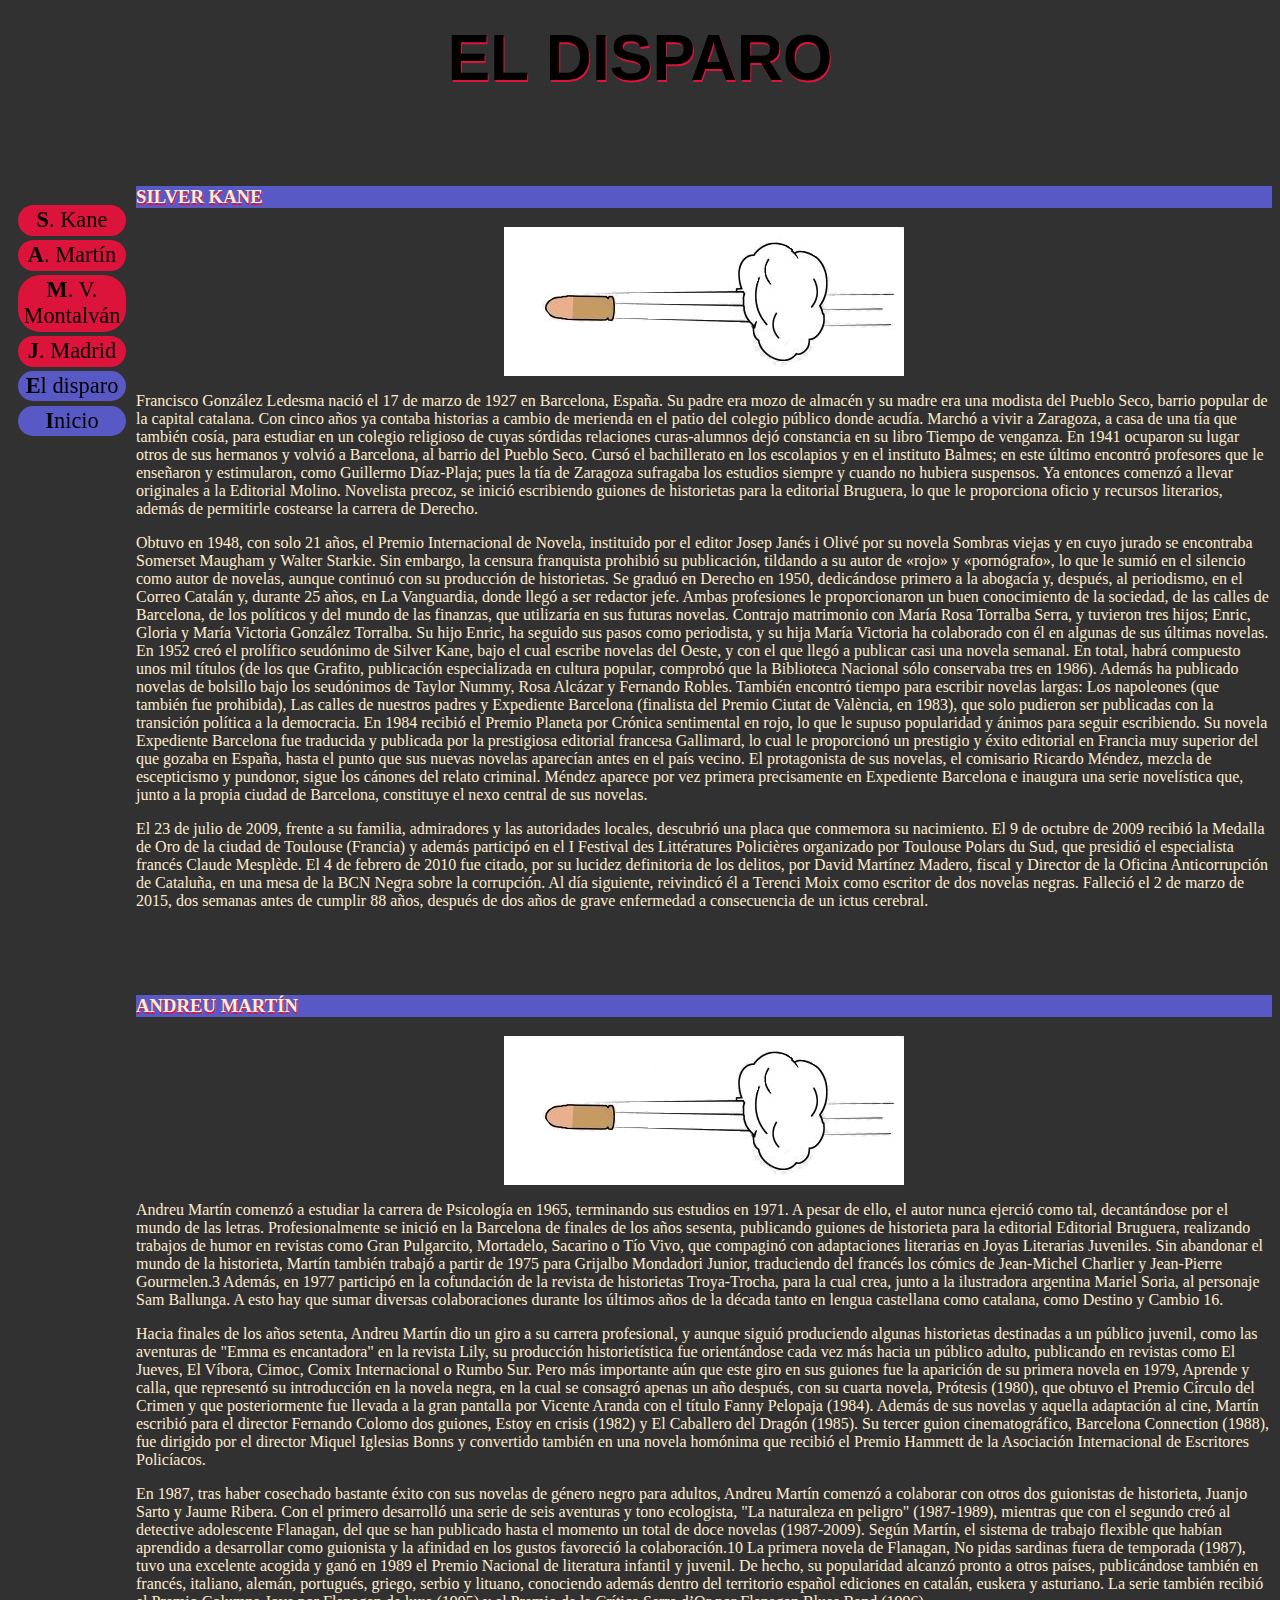
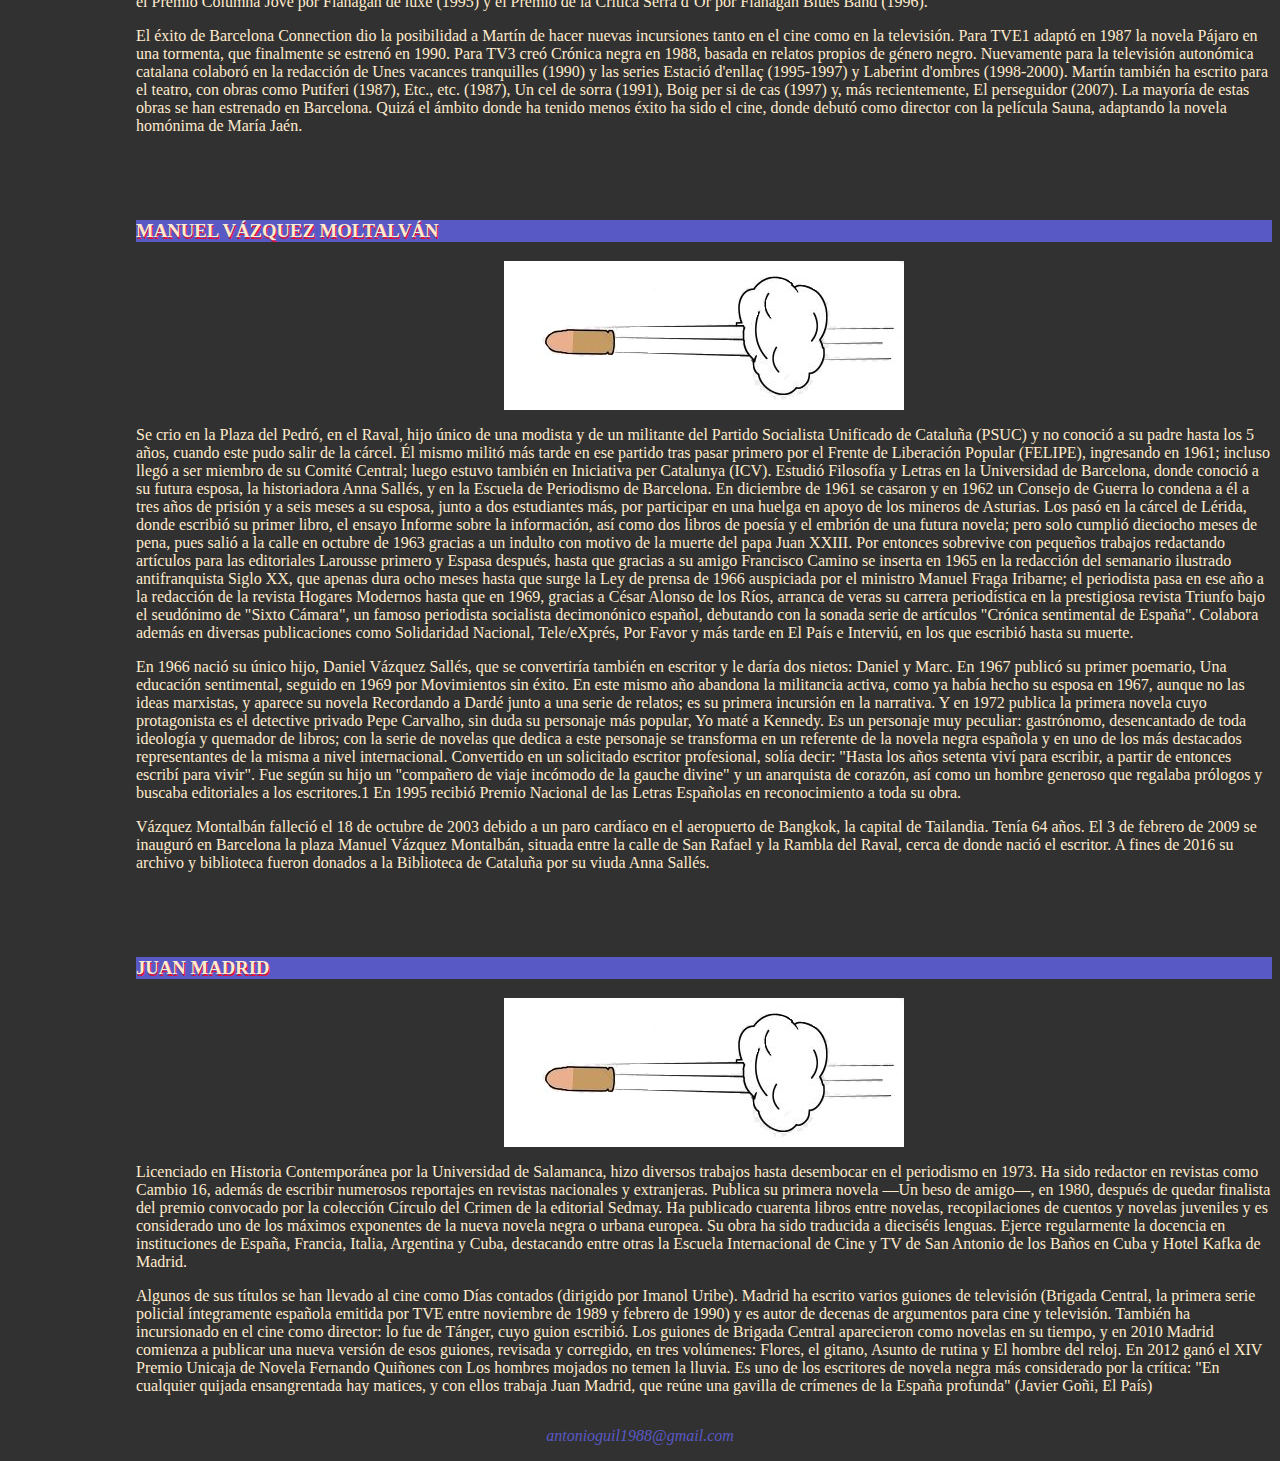
<file: authors/index.html>
<!DOCTYPE html>
<html lang="es">
<head>
    <meta charset="UTF-8">
    <meta name="description" content="Autores de novela negra">
    <meta name="keywords" content="silver kane, andreu martin, moltalvan, juan madrid">
    <meta name="viewport" content="width=device-width, initial-scale=1.0">
    <link rel="stylesheet" href="../assets/css/style.css">
    <title>Autores</title>
</head>
<body>
    <header id="header-eldisparo">
        <h1><a href="../home/index.html">EL DISPARO</a></h1>
    </header>

    <nav>
        <ul class="navegador-contenido">
            <li class="elemnav"><a href="#section1"><b>S</b>. Kane</a></li>
            <li class="elemnav"><a href="#section2"><b>A</b>. Martín</a></li>
            <li class="elemnav"><a href="#section3"><b>M</b>. V. Montalván</a></li>
            <li class="elemnav"><a href="#section4"><b>J</b>. Madrid</a></li>
            <li class="elemnav"><a href="../contact/about-us.html"><b>E</b>l disparo</a></li>
            <li class="elemnav"><a href="../home/index.html"><b>I</b>nicio</a></li>
        </ul>
    </nav>
    <main>
        <section class="sectionsec" id="section1">
            <h3>SILVER KANE</h3>
            <picture><img src="../assets/images/bala.jpg" alt="disparo bala" class="bala"></picture>
            <p> Francisco González Ledesma nació el 17 de marzo de 1927 en Barcelona, España. Su padre era mozo de almacén y su madre era una 
                modista del Pueblo Seco, barrio popular de la capital catalana. Con cinco años ya contaba historias a cambio de merienda en el 
                patio del colegio público donde acudía.
                Marchó a vivir a Zaragoza, a casa de una tía que también cosía, para estudiar en un colegio religioso de cuyas sórdidas relaciones 
                curas-alumnos dejó constancia en su libro Tiempo de venganza. En 1941 ocuparon su lugar otros de sus hermanos y volvió a Barcelona, 
                al barrio del Pueblo Seco. Cursó el bachillerato en los escolapios y en el instituto Balmes; en este último encontró profesores que 
                le enseñaron y estimularon, como Guillermo Díaz-Plaja; pues la tía de Zaragoza sufragaba los estudios siempre y cuando no hubiera 
                suspensos. Ya entonces comenzó a llevar originales a la Editorial Molino. 
                Novelista precoz, se inició escribiendo guiones de historietas para la editorial Bruguera, lo que le proporciona oficio y recursos 
                literarios, además de permitirle costearse la carrera de Derecho.</p>
            <p>Obtuvo en 1948, con solo 21 años, el Premio Internacional de Novela, instituido por el editor Josep Janés i Olivé por su novela Sombras 
                viejas y en cuyo jurado se encontraba Somerset Maugham y Walter Starkie. Sin embargo, la censura franquista prohibió su publicación, 
                tildando a su autor de «rojo» y «pornógrafo», lo que le sumió en el silencio como autor de novelas, aunque continuó con su producción 
                de historietas.

                Se graduó en Derecho en 1950, dedicándose primero a la abogacía y, después, al periodismo, en el Correo Catalán y, durante 25 años, 
                en La Vanguardia, donde llegó a ser redactor jefe. Ambas profesiones le proporcionaron un buen conocimiento de la sociedad, de las 
                calles de Barcelona, de los políticos y del mundo de las finanzas, que utilizaría en sus futuras novelas.
                
                Contrajo matrimonio con María Rosa Torralba Serra, y tuvieron tres hijos; Enric, Gloria y María Victoria González Torralba. Su hijo 
                Enric, ha seguido sus pasos como periodista, y su hija María Victoria ha colaborado con él en algunas de sus últimas novelas.
                
                En 1952 creó el prolífico seudónimo de Silver Kane, bajo el cual escribe novelas del Oeste, y con el que llegó a publicar casi una 
                novela semanal. En total, habrá compuesto unos mil títulos (de los que Grafito, publicación especializada en cultura popular, comprobó 
                que la Biblioteca Nacional sólo conservaba tres en 1986). Además ha publicado novelas de bolsillo bajo los seudónimos de Taylor Nummy, 
                Rosa Alcázar y Fernando Robles.
                
                También encontró tiempo para escribir novelas largas: Los napoleones (que también fue prohibida), Las calles de nuestros padres y 
                Expediente Barcelona (finalista del Premio Ciutat de València, en 1983), que solo pudieron ser publicadas con la transición política a 
                la democracia. En 1984 recibió el Premio Planeta por Crónica sentimental en rojo, lo que le supuso popularidad y ánimos para seguir 
                escribiendo.
                
                Su novela Expediente Barcelona fue traducida y publicada por la prestigiosa editorial francesa Gallimard, lo cual le proporcionó un 
                prestigio y éxito editorial en Francia muy superior del que gozaba en España, hasta el punto que sus nuevas novelas aparecían antes en 
                el país vecino. El protagonista de sus novelas, el comisario Ricardo Méndez, mezcla de escepticismo y pundonor, sigue los cánones del 
                relato criminal. Méndez aparece por vez primera precisamente en Expediente Barcelona e inaugura una serie novelística que, junto a la 
                propia ciudad de Barcelona, constituye el nexo central de sus novelas.</p>
            <p>El 23 de julio de 2009, frente a su familia, admiradores y las autoridades locales, descubrió una placa que conmemora su nacimiento. El 
                9 de octubre de 2009 recibió la Medalla de Oro de la ciudad de Toulouse (Francia) y además participó en el I Festival des Littératures 
                Policières organizado por Toulouse Polars du Sud, que presidió el especialista francés Claude Mesplède.

                El 4 de febrero de 2010 fue citado, por su lucidez definitoria de los delitos, por David Martínez Madero, fiscal y Director de la Oficina 
                Anticorrupción de Cataluña, en una mesa de la BCN Negra sobre la corrupción. Al día siguiente, reivindicó él a Terenci Moix como escritor 
                de dos novelas negras.
                
                Falleció el 2 de marzo de 2015, dos semanas antes de cumplir 88 años, después de dos años de grave enfermedad a consecuencia de un ictus 
                cerebral.</p>
        </section>

        <section class="sectionsec" id="section2">
            <h3>ANDREU MARTÍN</h3>
            <picture><img src="../assets/images/bala.jpg" alt="disparo bala" class="bala"></picture>
            <p>Andreu Martín comenzó a estudiar la carrera de Psicología en 1965, terminando sus estudios en 1971.​ A pesar de ello, el autor nunca ejerció 
                como tal, decantándose por el mundo de las letras.​ Profesionalmente se inició en la Barcelona de finales de los años sesenta, publicando 
                guiones de historieta para la editorial Editorial Bruguera, realizando trabajos de humor en revistas como Gran Pulgarcito, Mortadelo, 
                Sacarino o Tío Vivo, que compaginó con adaptaciones literarias en Joyas Literarias Juveniles.
                Sin abandonar el mundo de la historieta, Martín también trabajó a partir de 1975 para Grijalbo Mondadori Junior, traduciendo del francés los 
                cómics de Jean-Michel Charlier y Jean-Pierre Gourmelen.3​ Además, en 1977 participó en la cofundación de la revista de historietas Troya-Trocha, 
                para la cual crea, junto a la ilustradora argentina Mariel Soria, al personaje Sam Ballunga. A esto hay que sumar diversas colaboraciones 
                durante los últimos años de la década tanto en lengua castellana como catalana, como Destino y Cambio 16.</p>

            <p>Hacia finales de los años setenta, Andreu Martín dio un giro a su carrera profesional, y aunque siguió produciendo algunas historietas destinadas 
                a un público juvenil, como las aventuras de "Emma es encantadora" en la revista Lily, su producción historietística fue orientándose cada vez 
                más hacia un público adulto, publicando en revistas como El Jueves, El Víbora, Cimoc, Comix Internacional o Rumbo Sur.​ Pero más importante aún 
                que este giro en sus guiones fue la aparición de su primera novela en 1979, Aprende y calla, que representó su introducción en la novela negra, 
                en la cual se consagró apenas un año después, con su cuarta novela, Prótesis (1980), que obtuvo el Premio Círculo del Crimen y que posteriormente 
                fue llevada a la gran pantalla por Vicente Aranda con el título Fanny Pelopaja (1984).

                Además de sus novelas y aquella adaptación al cine, Martín escribió para el director Fernando Colomo dos guiones, Estoy en crisis (1982) y El 
                Caballero del Dragón (1985).​ Su tercer guion cinematográfico, Barcelona Connection (1988), fue dirigido por el director Miquel Iglesias Bonns​ y 
                convertido también en una novela homónima que recibió el Premio Hammett de la Asociación Internacional de Escritores Policíacos.</p>
            <p>En 1987, tras haber cosechado bastante éxito con sus novelas de género negro para adultos, Andreu Martín comenzó a colaborar con otros dos 
                guionistas de historieta, Juanjo Sarto y Jaume Ribera. Con el primero desarrolló una serie de seis aventuras y tono ecologista, "La naturaleza 
                en peligro" (1987-1989), mientras que con el segundo creó al detective adolescente Flanagan, del que se han publicado hasta el momento un total 
                de doce novelas (1987-2009). Según Martín, el sistema de trabajo flexible que habían aprendido a desarrollar como guionista y la afinidad en los 
                gustos favoreció la colaboración.10​ La primera novela de Flanagan, No pidas sardinas fuera de temporada (1987), tuvo una excelente acogida y ganó 
                en 1989 el Premio Nacional de literatura infantil y juvenil. De hecho, su popularidad alcanzó pronto a otros países, publicándose también en francés, 
                italiano, alemán, portugués, griego, serbio y lituano, conociendo además dentro del territorio español ediciones en catalán, euskera y asturiano. La 
                serie también recibió el Premio Columna Jove por Flanagan de luxe (1995) y el Premio de la Crítica Serra d’Or por Flanagan Blues Band (1996).</p>
                
            <p>El éxito de Barcelona Connection dio la posibilidad a Martín de hacer nuevas incursiones tanto en el cine como en la televisión. Para TVE1 adaptó en 
                1987 la novela Pájaro en una tormenta, que finalmente se estrenó en 1990. Para TV3 creó Crónica negra en 1988, basada en relatos propios de género 
                negro. Nuevamente para la televisión autonómica catalana colaboró en la redacción de Unes vacances tranquilles (1990) y las series Estació d'enllaç 
                (1995-1997) y Laberint d'ombres (1998-2000).
                Martín también ha escrito para el teatro, con obras como Putiferi (1987), Etc., etc. (1987), Un cel de sorra (1991), Boig per si de cas (1997) y, más 
                recientemente, El perseguidor (2007). La mayoría de estas obras se han estrenado en Barcelona.
                Quizá el ámbito donde ha tenido menos éxito ha sido el cine, donde debutó como director con la película Sauna, adaptando la novela homónima de María 
                Jaén.</p>
        </section>
        <section class="sectionsec" id="section3">
            <h3>MANUEL VÁZQUEZ MOLTALVÁN</h3>
            <picture><img src="../assets/images/bala.jpg" alt="disparo bala" class="bala"></picture>
            <p>Se crio en la Plaza del Pedró, en el Raval, hijo único de una modista y de un militante del Partido Socialista Unificado de Cataluña (PSUC) y no conoció 
                a su padre hasta los 5 años, cuando este pudo salir de la cárcel. Él mismo militó más tarde en ese partido tras pasar primero por el Frente de Liberación 
                Popular (FELIPE), ingresando en 1961; incluso llegó a ser miembro de su Comité Central; luego estuvo también en Iniciativa per Catalunya (ICV).

                Estudió Filosofía y Letras en la Universidad de Barcelona, donde conoció a su futura esposa, la historiadora Anna Sallés, y en la Escuela de Periodismo de 
                Barcelona. En diciembre de 1961 se casaron y en 1962 un Consejo de Guerra lo condena a él a tres años de prisión y a seis meses a su esposa, junto a dos 
                estudiantes más, por participar en una huelga en apoyo de los mineros de Asturias. Los pasó en la cárcel de Lérida, donde escribió su primer libro, el ensayo 
                Informe sobre la información, así como dos libros de poesía y el embrión de una futura novela; pero solo cumplió dieciocho meses de pena, pues salió a la calle 
                en octubre de 1963 gracias a un indulto con motivo de la muerte del papa Juan XXIII.
                
                Por entonces sobrevive con pequeños trabajos redactando artículos para las editoriales Larousse primero y Espasa después, hasta que gracias a su amigo 
                Francisco Camino se inserta en 1965 en la redacción del semanario ilustrado antifranquista Siglo XX, que apenas dura ocho meses hasta que surge la Ley de 
                prensa de 1966 auspiciada por el ministro Manuel Fraga Iribarne; el periodista pasa en ese año a la redacción de la revista Hogares Modernos hasta que en 1969, 
                gracias a César Alonso de los Ríos, arranca de veras su carrera periodística en la prestigiosa revista Triunfo bajo el seudónimo de "Sixto Cámara", un famoso 
                periodista socialista decimonónico español, debutando con la sonada serie de artículos "Crónica sentimental de España". Colabora además en diversas publicaciones 
                como Solidaridad Nacional, Tele/eXprés, Por Favor y más tarde en El País e Interviú, en los que escribió hasta su muerte.</p>
            <p>En 1966 nació su único hijo, Daniel Vázquez Sallés, que se convertiría también en escritor y le daría dos nietos: Daniel y Marc. En 1967 publicó su primer poemario, 
                Una educación sentimental, seguido en 1969 por Movimientos sin éxito. En este mismo año abandona la militancia activa, como ya había hecho su esposa en 1967, aunque 
                no las ideas marxistas, y aparece su novela Recordando a Dardé junto a una serie de relatos; es su primera incursión en la narrativa. Y en 1972 publica la primera 
                novela cuyo protagonista es el detective privado Pepe Carvalho, sin duda su personaje más popular, Yo maté a Kennedy. Es un personaje muy peculiar: gastrónomo, 
                desencantado de toda ideología y quemador de libros; con la serie de novelas que dedica a este personaje se transforma en un referente de la novela negra española y 
                en uno de los más destacados representantes de la misma a nivel internacional. Convertido en un solicitado escritor profesional, solía decir: "Hasta los años setenta 
                viví para escribir, a partir de entonces escribí para vivir". Fue según su hijo un "compañero de viaje incómodo de la gauche divine" y un anarquista de corazón, así 
                como un hombre generoso que regalaba prólogos y buscaba editoriales a los escritores.1​ En 1995 recibió Premio Nacional de las Letras Españolas en reconocimiento a 
                toda su obra.</p>
            <p>Vázquez Montalbán falleció el 18 de octubre de 2003 debido a un paro cardíaco en el aeropuerto de Bangkok, la capital de Tailandia. Tenía 64 años. El 3 de febrero de 
                2009 se inauguró en Barcelona la plaza Manuel Vázquez Montalbán, situada entre la calle de San Rafael y la Rambla del Raval, cerca de donde nació el escritor. A fines 
                de 2016 su archivo y biblioteca fueron donados a la Biblioteca de Cataluña por su viuda Anna Sallés.</p>
        </section>
        <section class="sectionsec" id="section4">
            <h3>JUAN MADRID</h3>
            <picture><img src="../assets/images/bala.jpg" alt="disparo bala" class="bala"></picture>
            <p>Licenciado en Historia Contemporánea por la Universidad de Salamanca, hizo diversos trabajos hasta desembocar en el periodismo en 1973. Ha sido redactor en revistas como 
                Cambio 16, además de escribir numerosos reportajes en revistas nacionales y extranjeras.

                Publica su primera novela —Un beso de amigo—, en 1980, después de quedar finalista del premio convocado por la colección Círculo del Crimen de la editorial Sedmay. Ha 
                publicado cuarenta libros entre novelas, recopilaciones de cuentos y novelas juveniles y es considerado uno de los máximos exponentes de la nueva novela negra o urbana 
                europea. Su obra ha sido traducida a dieciséis lenguas.
                
                Ejerce regularmente la docencia en instituciones de España, Francia, Italia, Argentina y Cuba, destacando entre otras la Escuela Internacional de Cine y TV de San 
                Antonio de los Baños en Cuba y Hotel Kafka de Madrid.</p>
            <p>Algunos de sus títulos se han llevado al cine como Días contados (dirigido por Imanol Uribe). Madrid ha escrito varios guiones de televisión (Brigada Central, la primera 
                serie policial íntegramente española emitida por TVE entre noviembre de 1989 y febrero de 1990) y es autor de decenas de argumentos para cine y televisión. También ha 
                incursionado en el cine como director: lo fue de Tánger, cuyo guion escribió.
                Los guiones de Brigada Central aparecieron como novelas en su tiempo, y en 2010 Madrid comienza a publicar una nueva versión de esos guiones, revisada y corregido, en 
                tres volúmenes: Flores, el gitano, Asunto de rutina y El hombre del reloj.
                En 2012 ganó el XIV Premio Unicaja de Novela Fernando Quiñones con Los hombres mojados no temen la lluvia.
                Es uno de los escritores de novela negra más considerado por la crítica: "En cualquier quijada ensangrentada hay matices, y con ellos trabaja Juan Madrid, que reúne una 
                gavilla de crímenes de la España profunda" (Javier Goñi, El País)</p>
        </section>

    </main>
    <footer>
        <address href="antonioguil1988@gmail.com">antonioguil1988@gmail.com</address>
    </footer>
    
</body>
</html>
</file>
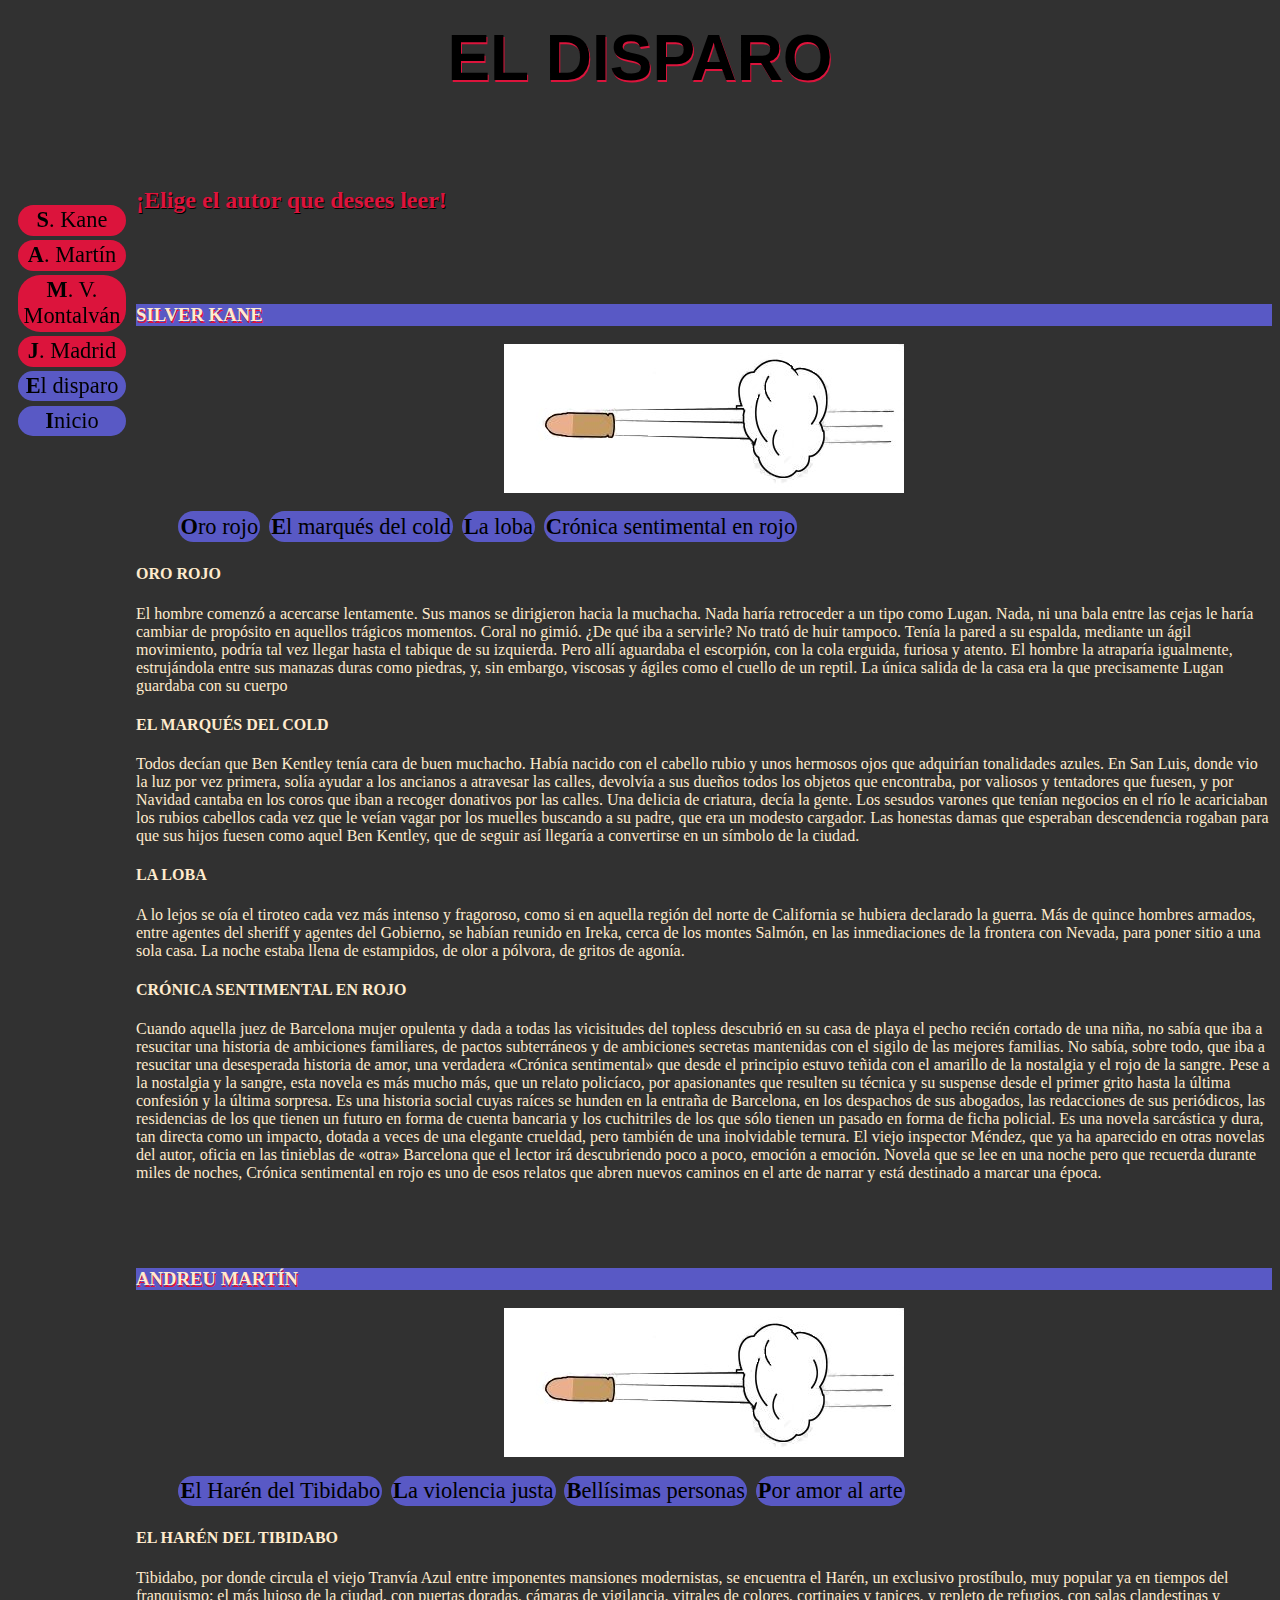
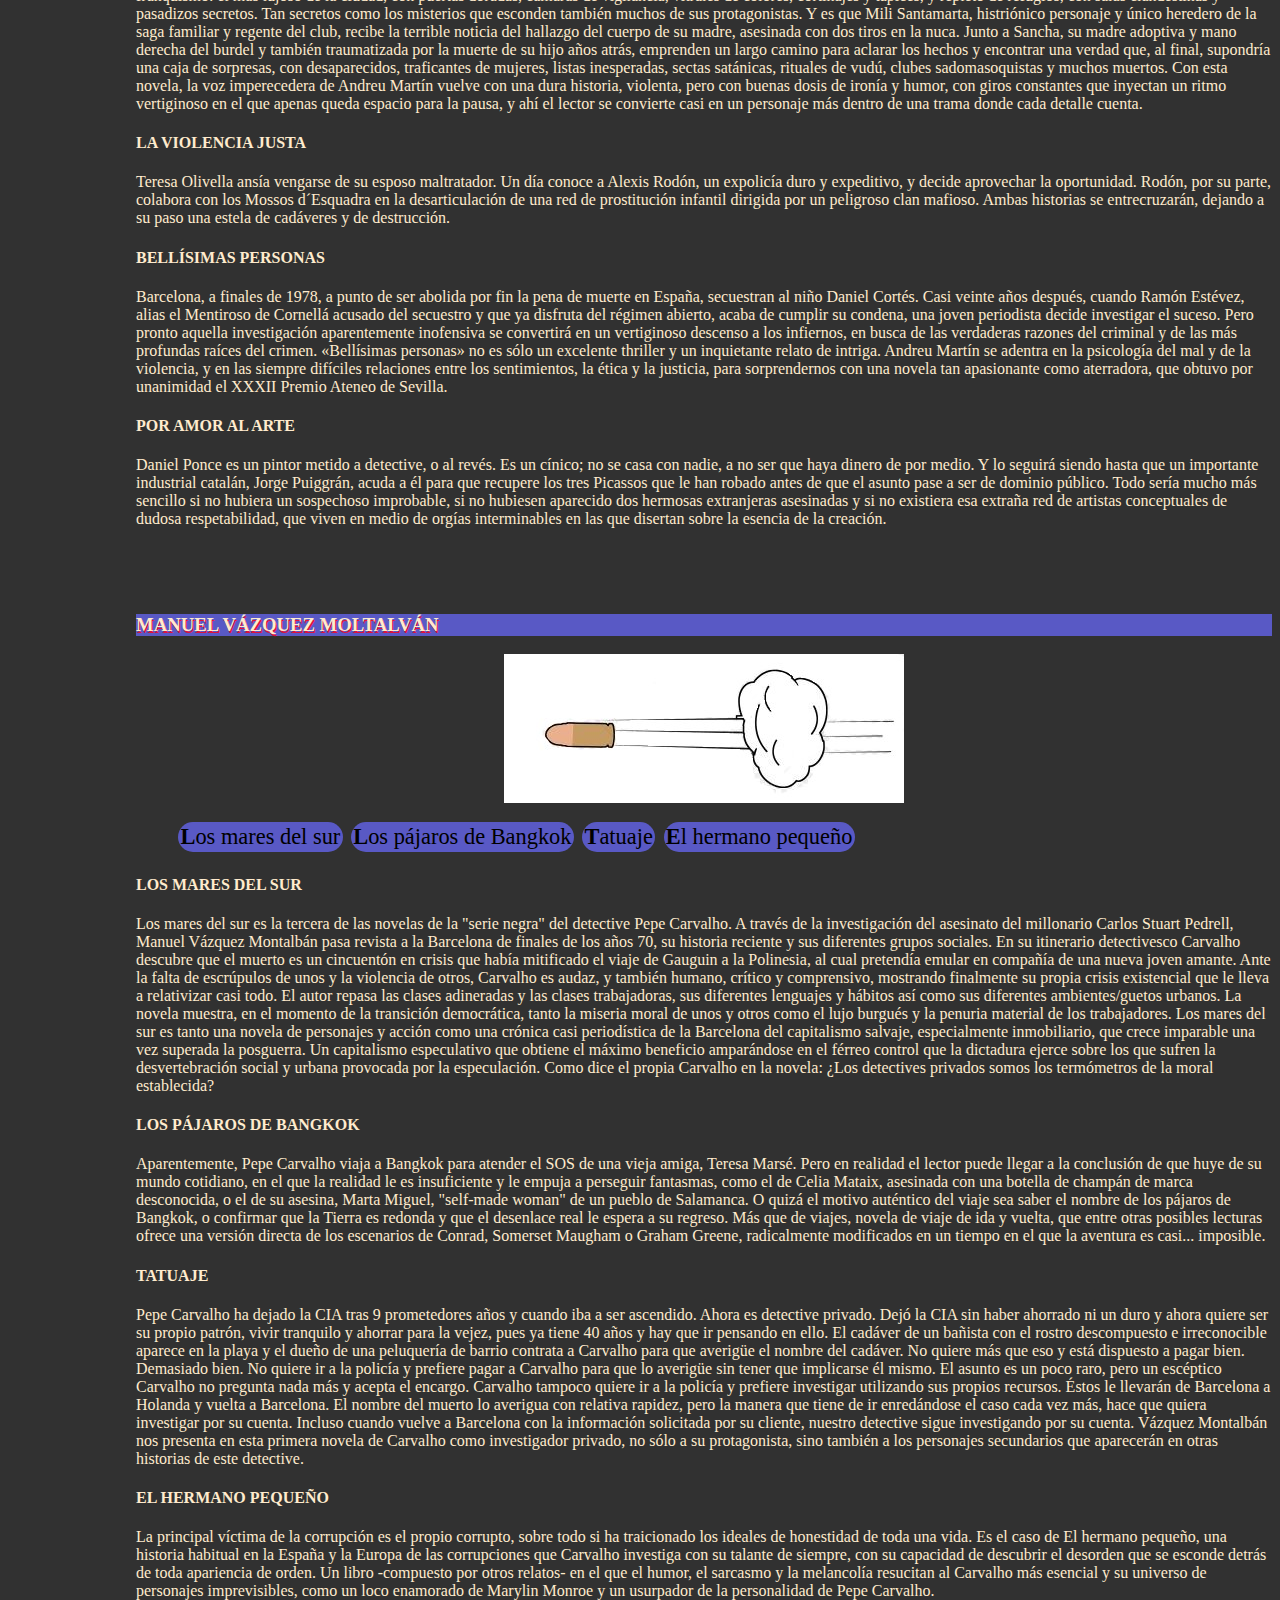
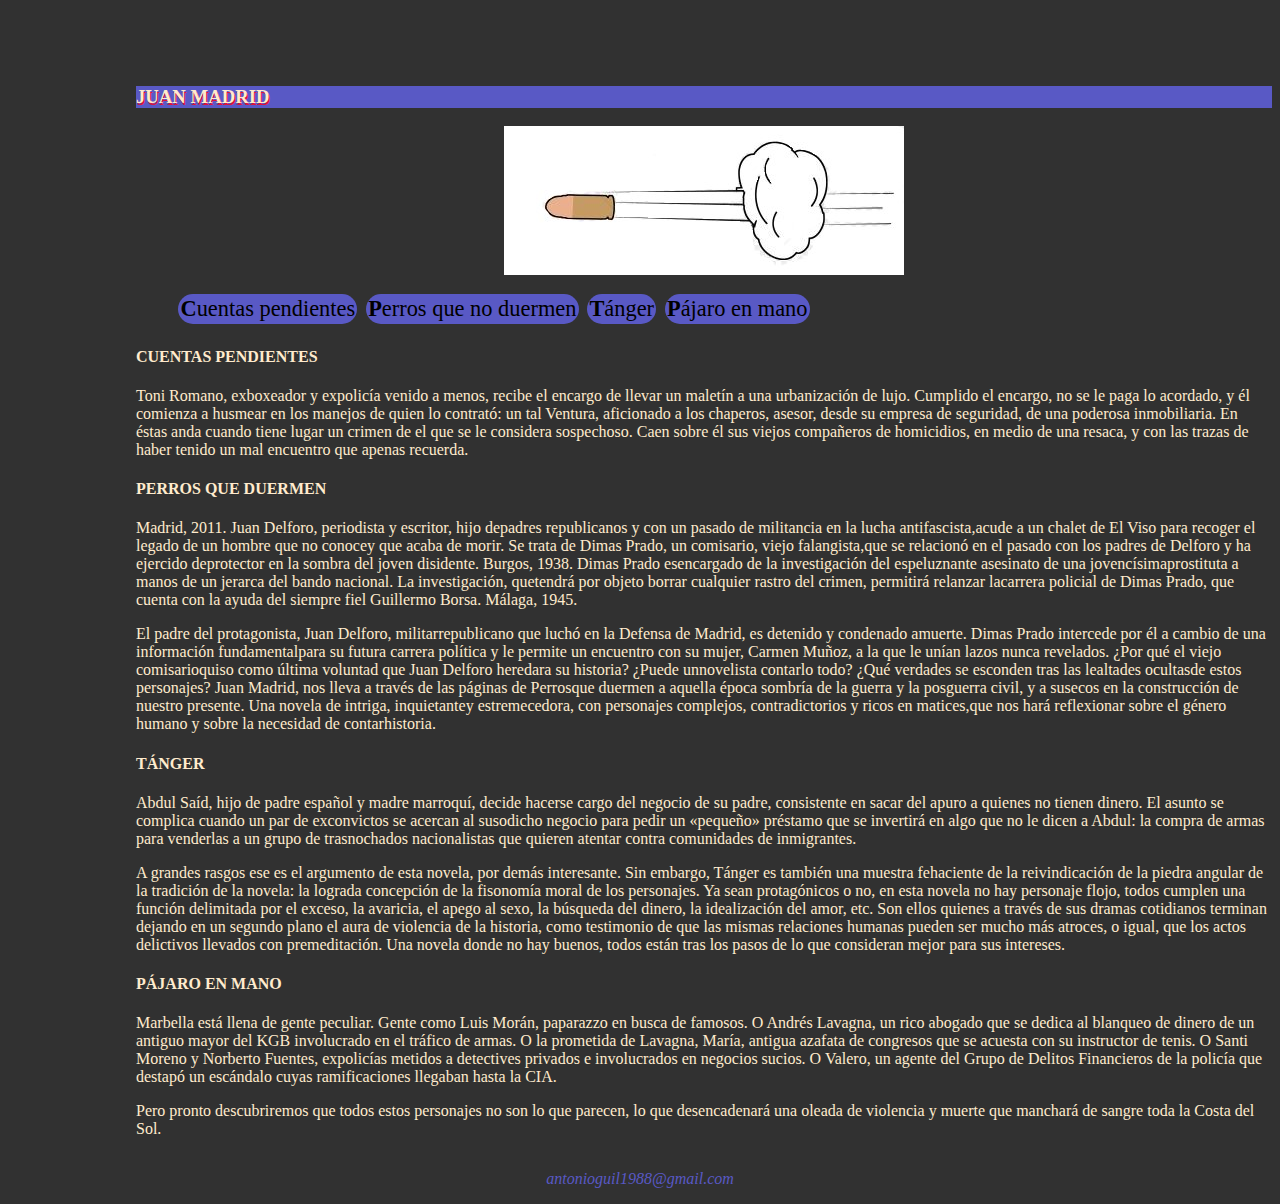
<file: books/index.html>
<!DOCTYPE html>
<html lang="es">
<head>
    <meta charset="UTF-8">
    <meta name="description" content="Novela negra en español">
    <meta name="keywords" content="el marqués del cold, oro rojo, tatuaje, la loba, haren del tibidabo"> 
    <meta name="viewport" content="width=device-width, initial-scale=1.0">
    <link rel="stylesheet" href="../assets/css/style.css">
    <title>Novelas</title>
</head>
<body>
    <header id="header-eldisparo">
        <h1><a href="../home/index.html">EL DISPARO</a></h1>
    </header>

    <nav>
        <ul class="navegador-contenido">
            <li class="elemnav"><a href="#article1"><b>S</b>. Kane</a></li>
            <li class="elemnav"><a href="#article2"><b>A</b>. Martín</a></li>
            <li class="elemnav"><a href="#article3"><b>M</b>. V. Montalván</a></li>
            <li class="elemnav"><a href="#article4"><b>J</b>. Madrid</a></li>
            <li class="elemnav"><a href="../contact/about-us.html"><b>E</b>l disparo</a></li>
            <li class="elemnav"><a href="../home/index.html"><b>I</b>nicio</a></li>
        </ul>
    </nav>
    <main>
        <section class="sectionsec"><h2>¡Elige el autor que desees leer!</h2></section>
        
        <article id="article1">
            <header>

                <h3>SILVER KANE</h3>
            <picture><img src="../assets/images/bala.jpg" alt="disparo bala" class="bala"></picture>
            <nav>
                <ul class="navegadornov">
                    <li class="elemnavnov"><a href="#elemnavnovsk1"><b>O</b>ro rojo</a></li>
                    <li class="elemnavnov"><a href="#elemnavnovsk2"><b>E</b>l marqués del cold</a></li>
                    <li class="elemnavnov"><a href="#elemnavnovsk3"><b>L</b>a loba</a></li>
                    <li class="elemnavnov"><a href="#elemnavnovsk4"><b>C</b>rónica sentimental en rojo</a></li>
                </ul>
            </nav>

            </header>
            <section id="elemnavnovsk1">
                <h4>ORO ROJO</h4>
                <p>El hombre comenzó a acercarse lentamente. Sus manos se dirigieron hacia la muchacha. 
                Nada haría retroceder a un tipo como Lugan. Nada, ni una bala entre las cejas le haría cambiar de propósito en aquellos trágicos 
                momentos. Coral no gimió. ¿De qué iba a servirle? No trató de huir tampoco. Tenía la pared a su espalda, mediante un ágil movimiento, 
                podría tal vez llegar hasta el tabique de su izquierda. Pero allí aguardaba el escorpión, con la cola erguida, furiosa y atento. El 
                hombre la atraparía igualmente, estrujándola entre sus manazas duras como piedras, y, sin embargo, viscosas y ágiles como el cuello de 
                un reptil. La única salida de la casa era la que precisamente Lugan guardaba con su cuerpo
                </p>
            </section>
            
            <section id="elemnavnovsk2">
                <h4 >EL MARQUÉS DEL COLD</h4>

                <p>Todos decían que Ben Kentley tenía cara de buen muchacho. Había nacido con el cabello rubio y unos hermosos ojos que adquirían 
                tonalidades azules. En San Luis, donde vio la luz por vez primera, solía ayudar a los ancianos a atravesar las calles, devolvía a sus 
                dueños todos los objetos que encontraba, por valiosos y tentadores que fuesen, y por Navidad cantaba en los coros que iban a recoger 
                donativos por las calles. Una delicia de criatura, decía la gente. Los sesudos varones que tenían negocios en el río le acariciaban 
                los rubios cabellos cada vez que le veían vagar por los muelles buscando a su padre, que era un modesto cargador. Las honestas damas 
                que esperaban descendencia rogaban para que sus hijos fuesen como aquel Ben Kentley, que de seguir así llegaría a convertirse en un 
                símbolo de la ciudad.
                </p>

            </section>

            <section id="elemnavnovsk3">
                <h4>LA LOBA</h4>
                <p>A lo lejos se oía el tiroteo cada vez más intenso y fragoroso, como si en aquella región del norte de California se hubiera declarado 
                la guerra.
                Más de quince hombres armados, entre agentes del sheriff y agentes del Gobierno, se habían reunido en Ireka, cerca de los montes Salmón, 
                en las inmediaciones de la frontera con Nevada, para poner sitio a una sola casa.
                La noche estaba llena de estampidos, de olor a pólvora, de gritos de agonía.</p>
            </section>

            <section id="elemnavnovsk4">
                <h4>CRÓNICA SENTIMENTAL EN ROJO</h4>
                <p>Cuando aquella juez de Barcelona mujer opulenta y dada a todas las vicisitudes del topless descubrió en su casa de playa el pecho recién 
                cortado de una niña, no sabía que iba a resucitar una historia de ambiciones familiares, de pactos subterráneos y de ambiciones secretas 
                mantenidas con el sigilo de las mejores familias. No sabía, sobre todo, que iba a resucitar una desesperada historia de amor, una verdadera 
                «Crónica sentimental» que desde el principio estuvo teñida con el amarillo de la nostalgia y el rojo de la sangre. Pese a la nostalgia y la 
                sangre, esta novela es más mucho más, que un relato policíaco, por apasionantes que resulten su técnica y su suspense desde el primer grito 
                hasta la última confesión y la última sorpresa. Es una historia social cuyas raíces se hunden en la entraña de Barcelona, en los despachos 
                de sus abogados, las redacciones de sus periódicos, las residencias de los que tienen un futuro en forma de cuenta bancaria y los cuchitriles 
                de los que sólo tienen un pasado en forma de ficha policial. Es una novela sarcástica y dura, tan directa como un impacto, dotada a veces de 
                una elegante crueldad, pero también de una inolvidable ternura. El viejo inspector Méndez, que ya ha aparecido en otras novelas del autor, 
                oficia en las tinieblas de «otra» Barcelona que el lector irá descubriendo poco a poco, emoción a emoción. Novela que se lee en una noche pero 
                que recuerda durante miles de noches, Crónica sentimental en rojo es uno de esos relatos que abren nuevos caminos en el arte de narrar y 
                está destinado a marcar una época.</p>

            </section>  
            
        </article>

        <article id="article2">
            <header>
                <h3>ANDREU MARTÍN</h3>
            <picture><img src="../assets/images/bala.jpg" alt="disparo bala" class="bala"></picture>

            <nav>
                <ul class="navegadornov">
                    <li class="elemnavnov"><a href="#elemnavnoam1-1"><b>E</b>l Harén del Tibidabo</a></li>
                    <li class="elemnavnov"><a href="#elemnavnoam1-2"><b>L</b>a violencia justa</a></li>
                    <li class="elemnavnov"><a href="#elemnavnoam1-3"><b>B</b>ellísimas personas</a></li>
                    <li class="elemnavnov"><a href="#elemnavnoam1-4"><b>P</b>or amor al arte</a></li>
                </ul>
            </nav>
            </header>
            
            <section id="elemnavnoam1-1">
                <h4>EL HARÉN DEL TIBIDABO</h4>
                <p>Tibidabo, por donde circula el viejo Tranvía Azul entre imponentes mansiones modernistas, se encuentra el Harén, un exclusivo prostíbulo, 
                    muy popular ya en tiempos del franquismo: el más lujoso de la ciudad, con puertas doradas, cámaras de vigilancia, vitrales de colores, 
                    cortinajes y tapices, y repleto de refugios, con salas clandestinas y pasadizos secretos. Tan secretos como los misterios que esconden 
                    también muchos de sus protagonistas. Y es que Mili Santamarta, histriónico personaje y único heredero de la saga familiar y regente del 
                    club, recibe la terrible noticia del hallazgo del cuerpo de su madre, asesinada con dos tiros en la nuca. Junto a Sancha, su madre adoptiva 
                    y mano derecha del burdel y también traumatizada por la muerte de su hijo años atrás, emprenden un largo camino para aclarar los hechos y 
                    encontrar una verdad que, al final, supondría una caja de sorpresas, con desaparecidos, traficantes de mujeres, listas inesperadas, sectas 
                    satánicas, rituales de vudú, clubes sadomasoquistas y muchos muertos.
                    Con esta novela, la voz imperecedera de Andreu Martín vuelve con una dura historia, violenta, pero con buenas dosis de ironía y humor, con 
                    giros constantes que inyectan un ritmo vertiginoso en el que apenas queda espacio para la pausa, y ahí­ el lector se convierte casi en un 
                    personaje más dentro de una trama donde cada detalle cuenta.</p>
            </section>

            <section id="elemnavnoam1-2">
                <h4>LA VIOLENCIA JUSTA</h4>
                <p>Teresa Olivella ansía vengarse de su esposo maltratador. Un día conoce a Alexis Rodón, un expolicía duro y expeditivo, y decide aprovechar 
                    la oportunidad. Rodón, por su parte, colabora con los Mossos d´Esquadra en la desarticulación de una red de prostitución infantil dirigida 
                    por un peligroso clan mafioso. Ambas historias se entrecruzarán, dejando a su paso una estela de cadáveres y de destrucción.</p>
            </section>

            <section id="elemnavnoam1-3">
                <h4>BELLÍSIMAS PERSONAS</h4>
                <p>Barcelona, a finales de 1978, a punto de ser abolida por fin la pena de muerte en España, secuestran al niño Daniel Cortés. Casi veinte años 
                    después, cuando Ramón Estévez, alias el Mentiroso de Cornellá acusado del secuestro y que ya disfruta del régimen abierto, acaba de 
                    cumplir su condena, una joven periodista decide investigar el suceso. Pero pronto aquella investigación aparentemente inofensiva se 
                    convertirá en un vertiginoso descenso a los infiernos, en busca de las verdaderas razones del criminal y de las más profundas raíces del 
                    crimen. «Bellísimas personas» no es sólo un excelente thriller y un inquietante relato de intriga. Andreu Martín se adentra en la psicología 
                    del mal y de la violencia, y en las siempre difíciles relaciones entre los sentimientos, la ética y la justicia, para sorprendernos con una 
                    novela tan apasionante como aterradora, que obtuvo por unanimidad el XXXII Premio Ateneo de Sevilla.</p>
            </section>

            <section id="elemnavnoam1-4">
                <h4>POR AMOR AL ARTE</h4>
                <p>Daniel Ponce es un pintor metido a detective, o al revés. Es un cínico; no se casa con nadie, a no ser que haya dinero de por medio. Y lo 
                    seguirá siendo hasta que un importante industrial catalán, Jorge Puiggrán, acuda a él para que recupere los tres Picassos que le han robado 
                    antes de que el asunto pase a ser de dominio público. Todo sería mucho más sencillo si no hubiera un sospechoso improbable, si no hubiesen 
                    aparecido dos hermosas extranjeras asesinadas y si no existiera esa extraña red de artistas conceptuales de dudosa respetabilidad, que viven 
                    en medio de orgías interminables en las que disertan sobre la esencia de la creación.</p>
            </section>

        </article>

        <article id="article3">
            
            <header>
                <h3>MANUEL VÁZQUEZ MOLTALVÁN</h3>
                <picture><img src="../assets/images/bala.jpg" alt="disparo bala" class="bala"></picture>
                <nav>
                    <ul class="navegadornov">
                        <li class="elemnavnov"><a href="#elemnavnovvm-1"><b>L</b>os mares del sur</a></li>
                        <li class="elemnavnov"><a href="#elemnavnovvm-2"><b>L</b>os pájaros de Bangkok</a></li>
                        <li class="elemnavnov"><a href="#elemnavnovvm-3"><b>T</b>atuaje</a></li>
                        <li class="elemnavnov"><a href="#elemnavnovvm-4"><b>E</b>l hermano pequeño</a></li>
                    </ul>
                </nav>
            </header>

            <section id="elemnavnovvm-1">
                <h4>LOS MARES DEL SUR</h4>
                <p>Los mares del sur es la tercera de las novelas de la "serie negra" del detective Pepe Carvalho. A través de la investigación del asesinato del 
                    millonario Carlos Stuart Pedrell, Manuel Vázquez Montalbán pasa revista a la Barcelona de finales de los años 70, su historia reciente y sus 
                    diferentes grupos sociales. En su itinerario detectivesco Carvalho descubre que el muerto es un cincuentón en crisis que había mitificado el 
                    viaje de Gauguin a la Polinesia, al cual pretendía emular en compañía de una nueva joven amante. Ante la falta de escrúpulos de unos y la 
                    violencia de otros, Carvalho es audaz, y también humano, crítico y comprensivo, mostrando finalmente su propia crisis existencial que le lleva 
                    a relativizar casi todo. El autor repasa las clases adineradas y las clases trabajadoras, sus diferentes lenguajes y hábitos así como sus 
                    diferentes ambientes/guetos urbanos. La novela muestra, en el momento de la transición democrática, tanto la miseria moral de unos y otros como 
                    el lujo burgués y la penuria material de los trabajadores. Los mares del sur es tanto una novela de personajes y acción como una crónica casi 
                    periodística de la Barcelona del capitalismo salvaje, especialmente inmobiliario, que crece imparable una vez superada la posguerra. Un 
                    capitalismo especulativo que obtiene el máximo beneficio amparándose en el férreo control que la dictadura ejerce sobre los que sufren la 
                    desvertebración social y urbana provocada por la especulación. Como dice el propia Carvalho en la novela: ¿Los detectives privados somos los 
                    termómetros de la moral establecida?</p>
            </section>

            <section id="elemnavnovvm-2">
                <h4>LOS PÁJAROS DE BANGKOK</h4>
                <p>Aparentemente, Pepe Carvalho viaja a Bangkok para atender el SOS de una vieja amiga, Teresa Marsé. Pero en realidad el lector puede llegar a la 
                    conclusión de que huye de su mundo cotidiano, en el que la realidad le es insuficiente y le empuja a perseguir fantasmas, como el de Celia Mataix, 
                    asesinada con una botella de champán de marca desconocida, o el de su asesina, Marta Miguel, "self-made woman" de un pueblo de Salamanca. O quizá 
                    el motivo auténtico del viaje sea saber el nombre de los pájaros de Bangkok, o confirmar que la Tierra es redonda y que el desenlace real le espera 
                    a su regreso. Más que de viajes, novela de viaje de ida y vuelta, que entre otras posibles lecturas ofrece una versión directa de los escenarios 
                    de Conrad, Somerset Maugham o Graham Greene, radicalmente modificados en un tiempo en el que la aventura es casi... imposible.</p>
            </section>

            <section id="elemnavnovvm-3">
                <h4 >TATUAJE</h4>
                <p>Pepe Carvalho ha dejado la CIA tras 9 prometedores años y cuando iba a ser ascendido. Ahora es detective privado. Dejó la CIA sin haber ahorrado 
                    ni un duro y ahora quiere ser su propio patrón, vivir tranquilo y ahorrar para la vejez, pues ya tiene 40 años y hay que ir pensando en ello. El 
                    cadáver de un bañista con el rostro descompuesto e irreconocible aparece en la playa y el dueño de una peluquería de barrio contrata a Carvalho para 
                    que averigüe el nombre del cadáver. No quiere más que eso y está dispuesto a pagar bien. Demasiado bien. No quiere ir a la policía y prefiere pagar 
                    a Carvalho para que lo averigüe sin tener que implicarse él mismo. El asunto es un poco raro, pero un escéptico Carvalho no pregunta nada más y acepta 
                    el encargo. Carvalho tampoco quiere ir a la policía y prefiere investigar utilizando sus propios recursos. Éstos le llevarán de Barcelona a Holanda y 
                    vuelta a Barcelona. El nombre del muerto lo averigua con relativa rapidez, pero la manera que tiene de ir enredándose el caso cada vez más, hace que 
                    quiera investigar por su cuenta. Incluso cuando vuelve a Barcelona con la información solicitada por su cliente, nuestro detective sigue investigando 
                    por su cuenta. Vázquez Montalbán nos presenta en esta primera novela de Carvalho como investigador privado, no sólo a su protagonista, sino también a 
                    los personajes secundarios que aparecerán en otras historias de este detective.</p>
            </section>

            <section id="elemnavnovvm-4">
                <h4 >EL HERMANO PEQUEÑO</h4>
                <p>La principal víctima de la corrupción es el propio corrupto, sobre todo si ha traicionado los ideales de honestidad de toda una vida. Es el caso de El 
                    hermano pequeño, una historia habitual en la España y la Europa de las corrupciones que Carvalho investiga con su talante de siempre, con su capacidad 
                    de descubrir el desorden que se esconde detrás de toda apariencia de orden. Un libro -compuesto por otros relatos- en el que el humor, el sarcasmo y la 
                    melancolía resucitan al Carvalho más esencial y su universo de personajes imprevisibles, como un loco enamorado de Marylin Monroe y un usurpador de la 
                    personalidad de Pepe Carvalho.</p>
            </section>

        </article>
        <article id="article4">
            
            <header>
                <h3>JUAN MADRID</h3>
            <picture><img src="../assets/images/bala.jpg" alt="disparo bala" class="bala"></picture>
            <nav>
                <ul class="navegadornov">
                    <li class="elemnavnov"><a href="#elemnavnovjm-1"><b>C</b>uentas pendientes</a></li>
                    <li class="elemnavnov"><a href="#elemnavnovjm-2"><b>P</b>erros que no duermen</a></li>
                    <li class="elemnavnov"><a href="#elemnavnovjm-3"><b>T</b>ánger</a></li>
                    <li class="elemnavnov"><a href="#elemnavnovjm-4"><b>P</b>ájaro en mano</a></li>
                </ul>
            </nav>
            </header>

            <section id="elemnavnovjm-1">
                <h4>CUENTAS PENDIENTES</h4>
                <p>Toni Romano, exboxeador y expolicía venido a menos, recibe el encargo de llevar un maletín a una urbanización de lujo. Cumplido el encargo, no se le paga lo 
                    acordado, y él comienza a husmear en los manejos de quien lo contrató: un tal Ventura, aficionado a los chaperos, asesor, desde su empresa de seguridad, de 
                    una poderosa inmobiliaria. En éstas anda cuando tiene lugar un crimen de el que se le considera sospechoso. Caen sobre él sus viejos compañeros de homicidios, 
                    en medio de una resaca, y con las trazas de haber tenido un mal encuentro que apenas recuerda.</p>
            </section>

            <section id="elemnavnovjm-2">
                <h4>PERROS QUE DUERMEN</h4>
                <p>Madrid, 2011. Juan Delforo, periodista y escritor, hijo depadres republicanos y con un pasado de militancia en la lucha antifascista,acude a un chalet de El 
                    Viso para recoger el legado de un hombre que no conocey que acaba de morir. Se trata de Dimas Prado, un comisario, viejo falangista,que se relacionó en el pasado 
                    con los padres de Delforo y ha ejercido deprotector en la sombra del joven disidente. Burgos, 1938. Dimas Prado esencargado de la investigación del espeluznante 
                    asesinato de una jovencísimaprostituta a manos de un jerarca del bando nacional. La investigación, quetendrá por objeto borrar cualquier rastro del crimen, 
                    permitirá relanzar lacarrera policial de Dimas Prado, que cuenta con la ayuda del siempre fiel
                    Guillermo Borsa. Málaga, 1945.</p>
                <p>El padre del protagonista, Juan Delforo, militarrepublicano que luchó en la Defensa de Madrid, es detenido y condenado amuerte. Dimas Prado intercede por él a 
                    cambio de una información fundamentalpara su futura carrera política y le permite un encuentro con su mujer, Carmen Muñoz, a la que le unían lazos nunca 
                    revelados. ¿Por qué el viejo comisarioquiso como última voluntad que Juan Delforo heredara su historia? ¿Puede unnovelista contarlo todo? ¿Qué verdades se 
                    esconden tras las lealtades ocultasde estos personajes? Juan Madrid, nos lleva a través de las páginas de Perrosque duermen a aquella época sombría de la guerra y 
                    la posguerra civil, y a susecos en la construcción de nuestro presente. Una novela de intriga, inquietantey estremecedora, con personajes complejos, contradictorios 
                    y ricos en matices,que nos hará reflexionar sobre el género humano y sobre la necesidad de contarhistoria.</p>
            </section>
            
            <section id="elemnavnovjm-3">
                <h4>TÁNGER</h4>
                <p>Abdul Saíd, hijo de padre español y madre marroquí, decide hacerse cargo del negocio de su padre, consistente en sacar del apuro a quienes no tienen dinero. El asunto 
                    se complica cuando un par de exconvictos se acercan al susodicho negocio para pedir un «pequeño» préstamo que se invertirá en algo que no le dicen a Abdul: la compra 
                    de armas para venderlas a un grupo de trasnochados nacionalistas que quieren atentar contra comunidades de inmigrantes.</p>
                <p>A grandes rasgos ese es el argumento de esta novela, por demás interesante. Sin embargo, Tánger es también una muestra fehaciente de la reivindicación de la piedra 
                    angular de la tradición de la novela: la lograda concepción de la fisonomía moral de los personajes. Ya sean protagónicos o no, en esta novela no hay personaje flojo, 
                    todos cumplen una función delimitada por el exceso, la avaricia, el apego al sexo, la búsqueda del dinero, la idealización del amor, etc. Son ellos quienes a través de 
                    sus dramas cotidianos terminan dejando en un segundo plano el aura de violencia de la historia, como testimonio de que las mismas relaciones humanas pueden ser mucho más 
                    atroces, o igual, que los actos delictivos llevados con premeditación. Una novela donde no hay buenos, todos están tras los pasos de lo que consideran mejor para sus 
                    intereses.</p>
            </section>

            <section id="elemnavnovjm-4">
                <h4>PÁJARO EN MANO</h4>
                <p>Marbella está llena de gente peculiar. Gente como Luis Morán, paparazzo en busca de famosos. O Andrés Lavagna, un rico abogado que se dedica al blanqueo de dinero de un 
                    antiguo mayor del KGB involucrado en el tráfico de armas. O la prometida de Lavagna, María, antigua azafata de congresos que se acuesta con su instructor de tenis. O Santi 
                    Moreno y Norberto Fuentes, expolicías metidos a detectives privados e involucrados en negocios sucios. O Valero, un agente del Grupo de Delitos Financieros de la policía 
                    que destapó un escándalo cuyas ramificaciones llegaban hasta la CIA.</p>
                <p>Pero pronto descubriremos que todos estos personajes no son lo que parecen, lo que desencadenará una oleada de violencia y muerte que manchará de sangre toda la Costa del 
                    Sol.</p>
            </section>

        </article>

    </main>
    <footer>
        <address href="antonioguil1988@gmail.com">antonioguil1988@gmail.com</address>
    </footer>
    
    
</body>
</html>
</file>
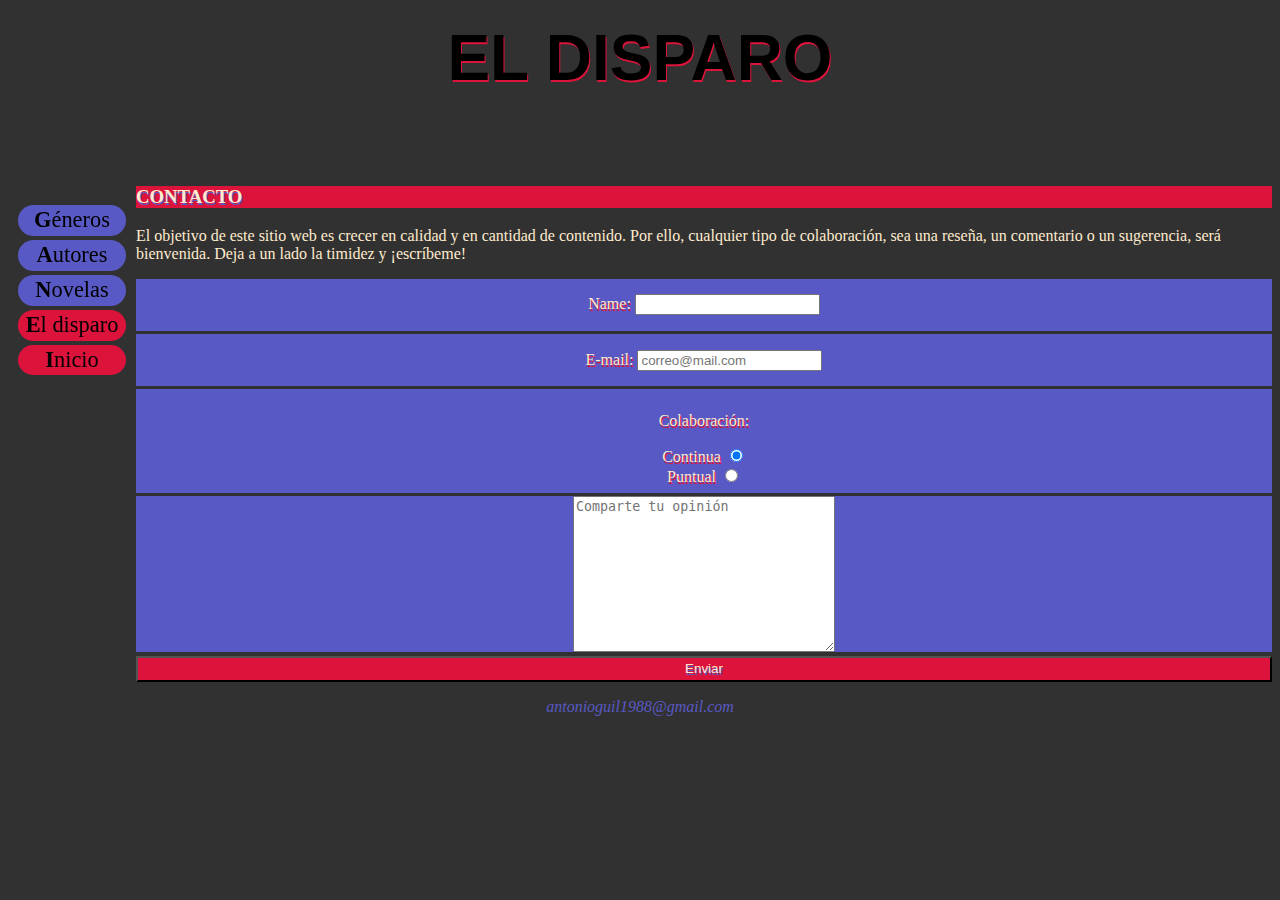
<file: contact/index.html>
<!DOCTYPE html>
<html lang="es">
<head>
    <meta charset="UTF-8">
    <meta name="description" content="Pagina de contacto">
    <meta name="keywords" content="contacto, el disparo">
    <meta name="viewport" content="width=device-width, initial-scale=1.0">
    <link rel="stylesheet" href="../assets/css/style.css">
    <title>Contacto</title>
</head>
<body>
    <header id="header-eldisparo">
        <h1><a href="../home/index.html">EL DISPARO</a></h1>
        <nav>
            <ul class="navegador-general">
                <li class="elemnav-info"><a href="../genres/index.html"><b>G</b>éneros</a></li>
                <li class="elemnav-info"><a href="../authors/index.html"><b>A</b>utores</a></li>
                <li class="elemnav-info"><a href="../books/index.html"><b>N</b>ovelas</a></li>
                <li class="elemnav-info"><a href="about-us.html"><b>E</b>l disparo</a></li>
                <li class="elemnav-info"><a href="../home/index.html"><b>I</b>nicio</a></li>
            </ul>
        </nav>
    </header>
    <main id="contenidoinfo">
        <h3 class="headerinfo">CONTACTO</h3>
        <p>El objetivo de este sitio web es crecer en calidad y en cantidad de contenido. Por ello, cualquier tipo
            de colaboración, sea una reseña, un comentario o un sugerencia, será bienvenida. Deja a un lado la timidez y ¡escríbeme!
        </p>
        <form action="document.js" method="POST">
            <div class="elemform">
                <label for="namecoment">Name:
                    <input type="name" name="nombre">
                </label>
            </div>
            <div class="elemform">
                <label for="emailcoment">E-mail:
                    <input type="email" name="email" placeholder="correo@mail.com">
                </label>
            </div>

            <div class="elemform">
                <p>Colaboración:</p>
                <label>Continua
                    <input type="radio" name="colaboration" value="continua" checked>
                </label>
                <label>Puntual
                    <input type="radio" name="colaboration" value="puntual">
                </label>
            </div>

            <div class="elemform">
                <textarea name="message" id="comentcontact" cols="30" rows="10" placeholder="Comparte tu opinión"></textarea>
            </div>
            
            <button type="button" class="elemform">Enviar</button>
            
            
        </form>

    </main>

    <footer>
        <address href="antonioguil1988@gmail.com">antonioguil1988@gmail.com</address>
    </footer>
</body>
</html>
</file>
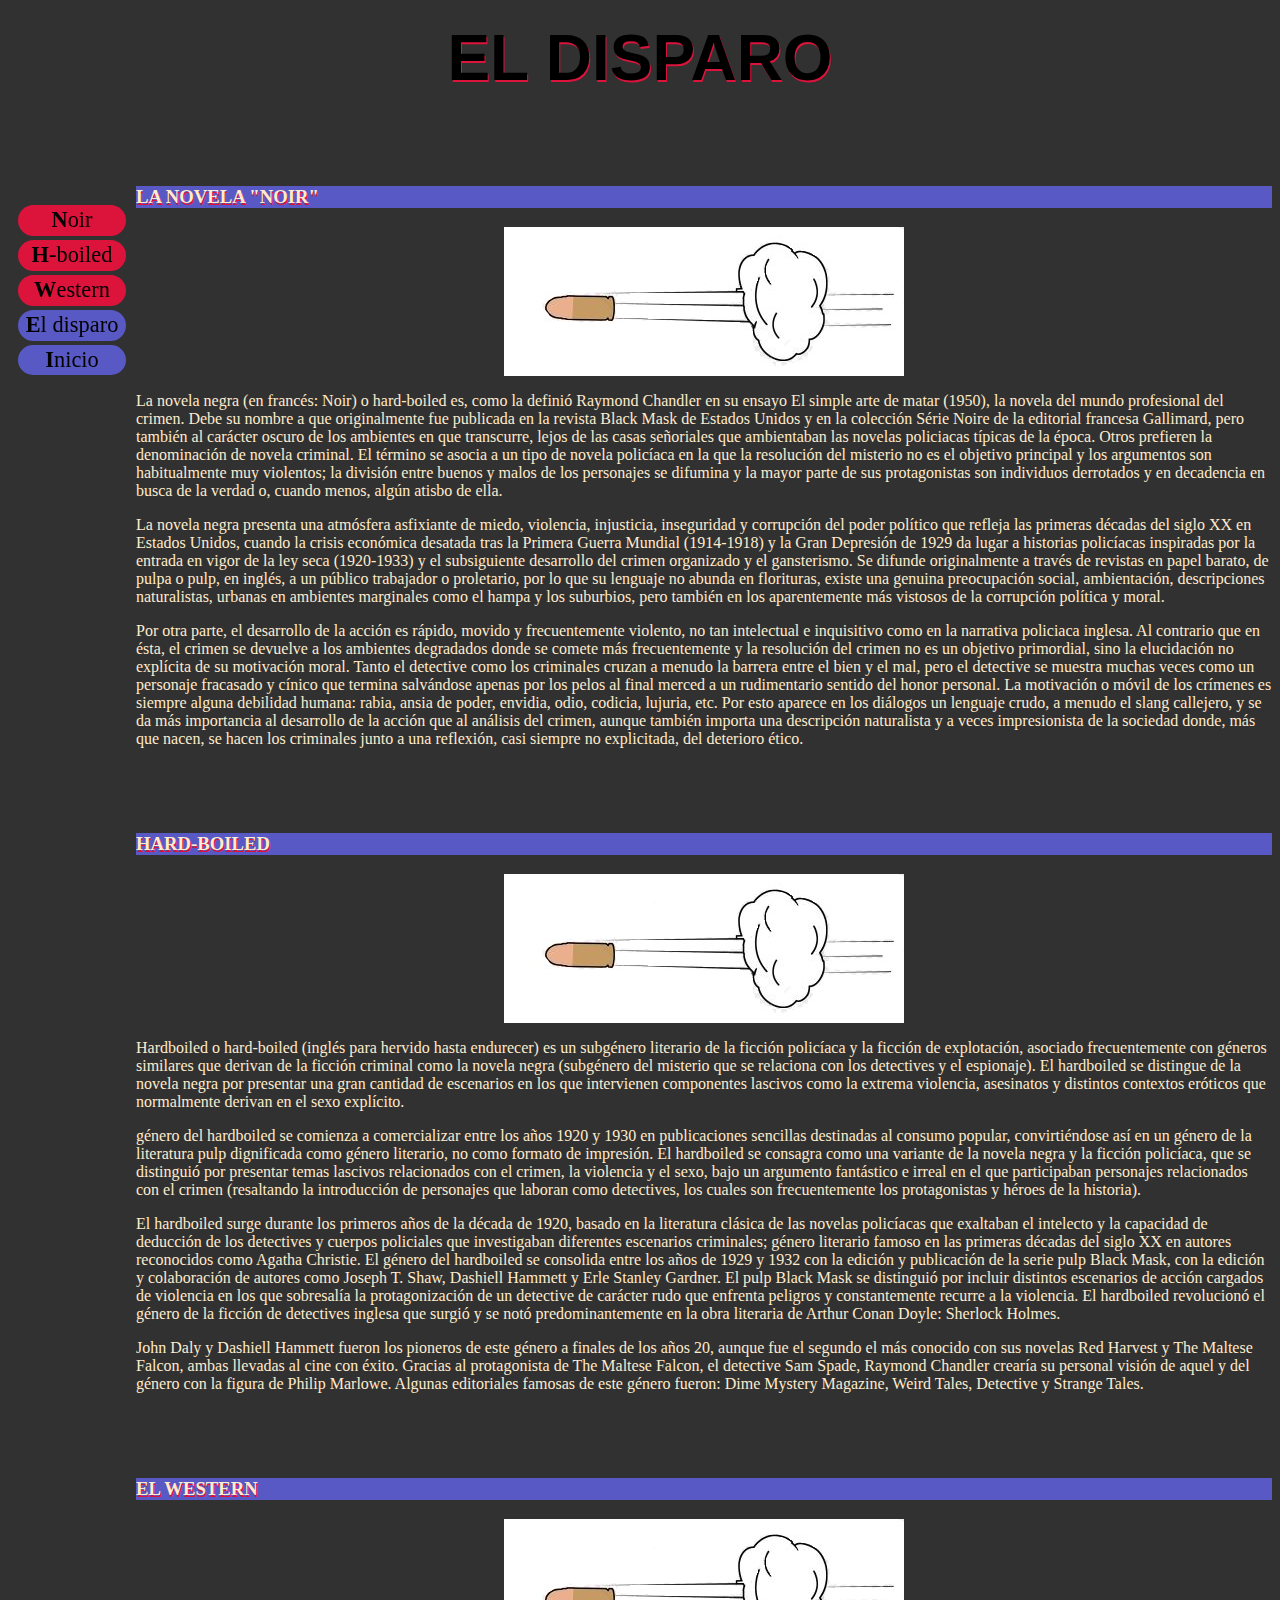
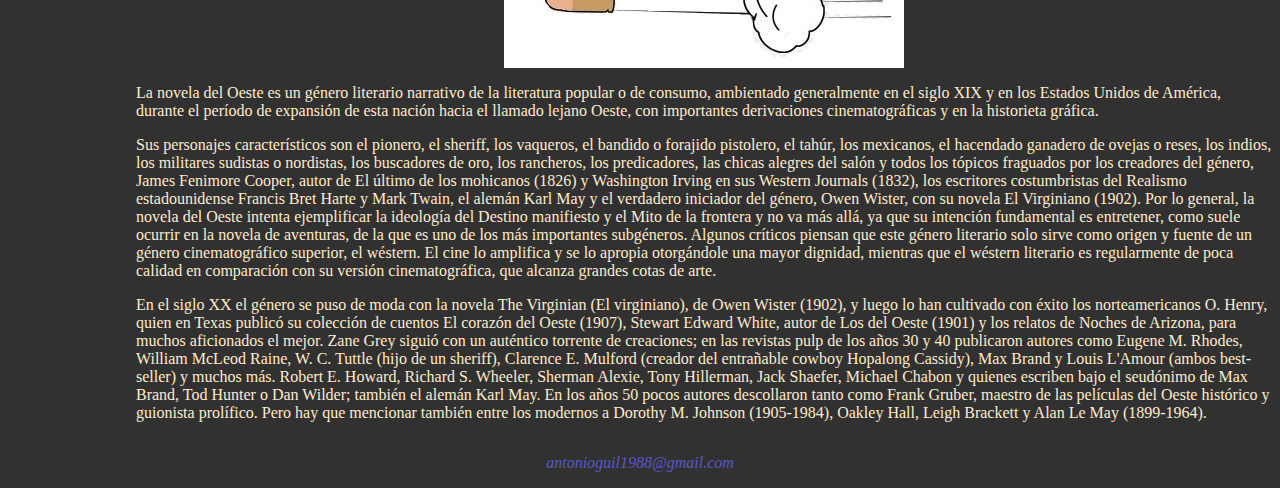
<file: gendres/index.html>
<!DOCTYPE html>
<html lang="es">
<head>
    <meta charset="UTF-8">
    <meta name="description" content="Géneros y subgéneros de la novela policíaca">
    <meta name="keywords" content="western, noir, novela negra, hard-boiled">
    <meta name="viewport" content="width=device-width, initial-scale=1.0">
    <title>Géneros</title>
    <link rel="stylesheet" href="../assets/css/style.css">
</head>
<body>
    <header id="header-eldisparo">
        <h1><a href="../home/index.html">EL DISPARO</a></h1>
    </header>

    <nav>
        <ul class="navegador-contenido">
            <li class="elemnav"><a href="#section1"><b>N</b>oir</a></li>
            <li class="elemnav"><a href="#section2"><b>H</b>-boiled</a></li>
            <li class="elemnav"><a href="#section3"><b>W</b>estern</a></li>
            <li class="elemnav"><a href="../contact/about-us.html"><b>E</b>l disparo</a></li>
            <li class="elemnav"><a href="../home/index.html"><b>I</b>nicio</a></li>
        </ul>
    </nav>

    <main>
        <section class="sectionsec" id="section1">
            <h3>LA NOVELA "NOIR"</h3>
            <picture><img src="../assets/images/bala.jpg" alt="disparo-bala" class="bala"></picture>
            <p> La novela negra (en francés: Noir) o hard-boiled es, como la definió Raymond Chandler en su ensayo El simple arte de matar 
                (1950), la novela del mundo profesional del crimen. Debe su nombre a que originalmente fue publicada en la revista Black 
                Mask de Estados Unidos y en la colección Série Noire de la editorial francesa Gallimard, pero también al carácter oscuro 
                de los ambientes en que transcurre, lejos de las casas señoriales que ambientaban las novelas policiacas típicas de la época. 
                Otros prefieren la denominación de novela criminal.
                El término se asocia a un tipo de novela policíaca en la que la resolución del misterio no es el objetivo principal y los 
                argumentos son habitualmente muy violentos; la división entre buenos y malos de los personajes se difumina y la mayor parte 
                de sus protagonistas son individuos derrotados y en decadencia en busca de la verdad o, cuando menos, algún atisbo de ella.</p>
            <p>La novela negra presenta una atmósfera asfixiante de miedo, violencia, injusticia, inseguridad y corrupción del poder político 
                que refleja las primeras décadas del siglo XX en Estados Unidos, cuando la crisis económica desatada tras la Primera Guerra 
                Mundial (1914-1918) y la Gran Depresión de 1929 da lugar a historias policíacas inspiradas por la entrada en vigor de la ley 
                seca (1920-1933) y el subsiguiente desarrollo del crimen organizado y el gansterismo.

                Se difunde originalmente a través de revistas en papel barato, de pulpa o pulp, en inglés, a un público trabajador o proletario, 
                por lo que su lenguaje no abunda en florituras, existe una genuina preocupación social, ambientación, descripciones naturalistas, 
                urbanas en ambientes marginales como el hampa y los suburbios, pero también en los aparentemente más vistosos de la corrupción política 
                y moral.</p>
            <p>Por otra parte, el desarrollo de la acción es rápido, movido y frecuentemente violento, no tan intelectual e inquisitivo como en la 
                narrativa policiaca inglesa. Al contrario que en ésta, el crimen se devuelve a los ambientes degradados donde se comete más 
                frecuentemente y la resolución del crimen no es un objetivo primordial, sino la elucidación no explícita de su motivación moral. Tanto 
                el detective como los criminales cruzan a menudo la barrera entre el bien y el mal, pero el detective se muestra muchas veces como un 
                personaje fracasado y cínico que termina salvándose apenas por los pelos al final merced a un rudimentario sentido del honor personal.
                
                La motivación o móvil de los crímenes es siempre alguna debilidad humana: rabia, ansia de poder, envidia, odio, codicia, lujuria, etc. 
                Por esto aparece en los diálogos un lenguaje crudo, a menudo el slang callejero, y se da más importancia al desarrollo de la acción que 
                al análisis del crimen, aunque también importa una descripción naturalista y a veces impresionista de la sociedad donde, más que nacen, 
                se hacen los criminales junto a una reflexión, casi siempre no explicitada, del deterioro ético.</p></p>
        </section>

        <section class="sectionsec" id="section2">
            <h3>HARD-BOILED</h3>
            <picture><img src="../assets/images/bala.jpg" alt="disparo bala" class="bala"></picture>

            <p>Hardboiled o hard-boiled (inglés para hervido hasta endurecer) es un subgénero literario de la ficción policíaca y la ficción de 
                explotación, asociado frecuentemente con géneros similares que derivan de la ficción criminal como la novela negra (subgénero del 
                misterio que se relaciona con los detectives y el espionaje). El hardboiled se distingue de la novela negra por presentar una gran 
                cantidad de escenarios en los que intervienen componentes lascivos como la extrema violencia, asesinatos y distintos contextos eróticos 
                que normalmente derivan en el sexo explícito.</p>
            <p>género del hardboiled se comienza a comercializar entre los años 1920 y 1930 en publicaciones sencillas destinadas al consumo popular, 
                convirtiéndose así en un género de la literatura pulp dignificada como género literario, no como formato de impresión. El hardboiled se 
                consagra como una variante de la novela negra y la ficción policíaca, que se distinguió por presentar temas lascivos relacionados con el 
                crimen, la violencia y el sexo, bajo un argumento fantástico e irreal en el que participaban personajes relacionados con el crimen 
                (resaltando la introducción de personajes que laboran como detectives, los cuales son frecuentemente los protagonistas y héroes de la 
                historia).</p>
            <p>El hardboiled surge durante los primeros años de la década de 1920, basado en la literatura clásica de las novelas policíacas que exaltaban 
                el intelecto y la capacidad de deducción de los detectives y cuerpos policiales que investigaban diferentes escenarios criminales; género 
                literario famoso en las primeras décadas del siglo XX en autores reconocidos como Agatha Christie.

                El género del hardboiled se consolida entre los años de 1929 y 1932 con la edición y publicación de la serie pulp Black Mask, con la edición 
                y colaboración de autores como Joseph T. Shaw, Dashiell Hammett y Erle Stanley Gardner. El pulp Black Mask se distinguió por incluir distintos 
                escenarios de acción cargados de violencia en los que sobresalía la protagonización de un detective de carácter rudo que enfrenta peligros y 
                constantemente recurre a la violencia. El hardboiled revolucionó el género de la ficción de detectives inglesa que surgió y se notó 
                predominantemente en la obra literaria de Arthur Conan Doyle: Sherlock Holmes.</p>
                
            <p>John Daly y Dashiell Hammett fueron los pioneros de este género a finales de los años 20, aunque fue el segundo el más conocido con sus novelas 
                Red Harvest y The Maltese Falcon, ambas llevadas al cine con éxito. Gracias al protagonista de The Maltese Falcon, el detective Sam Spade, 
                Raymond Chandler crearía su personal visión de aquel y del género con la figura de Philip Marlowe. Algunas editoriales famosas de este género 
                fueron: Dime Mystery Magazine, Weird Tales, Detective y Strange Tales.</p>
        </section>
        <section class="sectionsec" id="section3">
            <h3>EL WESTERN</h3>
            <picture><img src="../assets/images/bala.jpg" alt="disparo bala" class="bala"></picture>

            <p>La novela del Oeste es un género literario narrativo de la literatura popular o de consumo, ambientado generalmente en el siglo XIX y en los 
                Estados Unidos de América, durante el período de expansión de esta nación hacia el llamado lejano Oeste, con importantes derivaciones 
                cinematográficas y en la historieta gráfica.</p>
            <p>Sus personajes característicos son el pionero, el sheriff, los vaqueros, el bandido o forajido pistolero, el tahúr, los mexicanos, el hacendado 
                ganadero de ovejas o reses, los indios, los militares sudistas o nordistas, los buscadores de oro, los rancheros, los predicadores, las chicas 
                alegres del salón y todos los tópicos fraguados por los creadores del género, James Fenimore Cooper, autor de El último de los mohicanos (1826) 
                y Washington Irving en sus Western Journals (1832), los escritores costumbristas del Realismo estadounidense Francis Bret Harte y Mark Twain, el 
                alemán Karl May y el verdadero iniciador del género, Owen Wister, con su novela El Virginiano (1902). Por lo general, la novela del Oeste intenta 
                ejemplificar la ideología del Destino manifiesto y el Mito de la frontera y no va más allá, ya que su intención fundamental es entretener, como 
                suele ocurrir en la novela de aventuras, de la que es uno de los más importantes subgéneros.
                Algunos críticos piensan que este género literario solo sirve como origen y fuente de un género cinematográfico superior, el wéstern. El cine lo 
                amplifica y se lo apropia otorgándole una mayor dignidad, mientras que el wéstern literario es regularmente de poca calidad en comparación con su 
                versión cinematográfica, que alcanza grandes cotas de arte.</p>
            <p>En el siglo XX el género se puso de moda con la novela The Virginian (El virginiano), de Owen Wister (1902), y luego lo han cultivado con éxito los 
                norteamericanos O. Henry, quien en Texas publicó su colección de cuentos El corazón del Oeste (1907), Stewart Edward White, autor de Los del Oeste 
                (1901) y los relatos de Noches de Arizona, para muchos aficionados el mejor. Zane Grey siguió con un auténtico torrente de creaciones; en las 
                revistas pulp de los años 30 y 40 publicaron autores como Eugene M. Rhodes, William McLeod Raine, W. C. Tuttle (hijo de un sheriff), Clarence 
                E. Mulford (creador del entrañable cowboy Hopalong Cassidy), Max Brand y Louis L'Amour (ambos best-seller) y muchos más. Robert E. Howard, Richard S. 
                Wheeler, Sherman Alexie, Tony Hillerman, Jack Shaefer, Michael Chabon y quienes escriben bajo el seudónimo de Max Brand, Tod Hunter o Dan Wilder; 
                también el alemán Karl May. En los años 50 pocos autores descollaron tanto como Frank Gruber, maestro de las películas del Oeste histórico y guionista 
                prolífico. Pero hay que mencionar también entre los modernos a Dorothy M. Johnson (1905-1984), Oakley Hall, Leigh Brackett y Alan Le May 
                (1899-1964).</p>
        </section>

    </main>
    <footer>
        <address href="antonioguil1988@gmail.com">antonioguil1988@gmail.com</address>
    </footer>
    
</body>
</html>
</file>
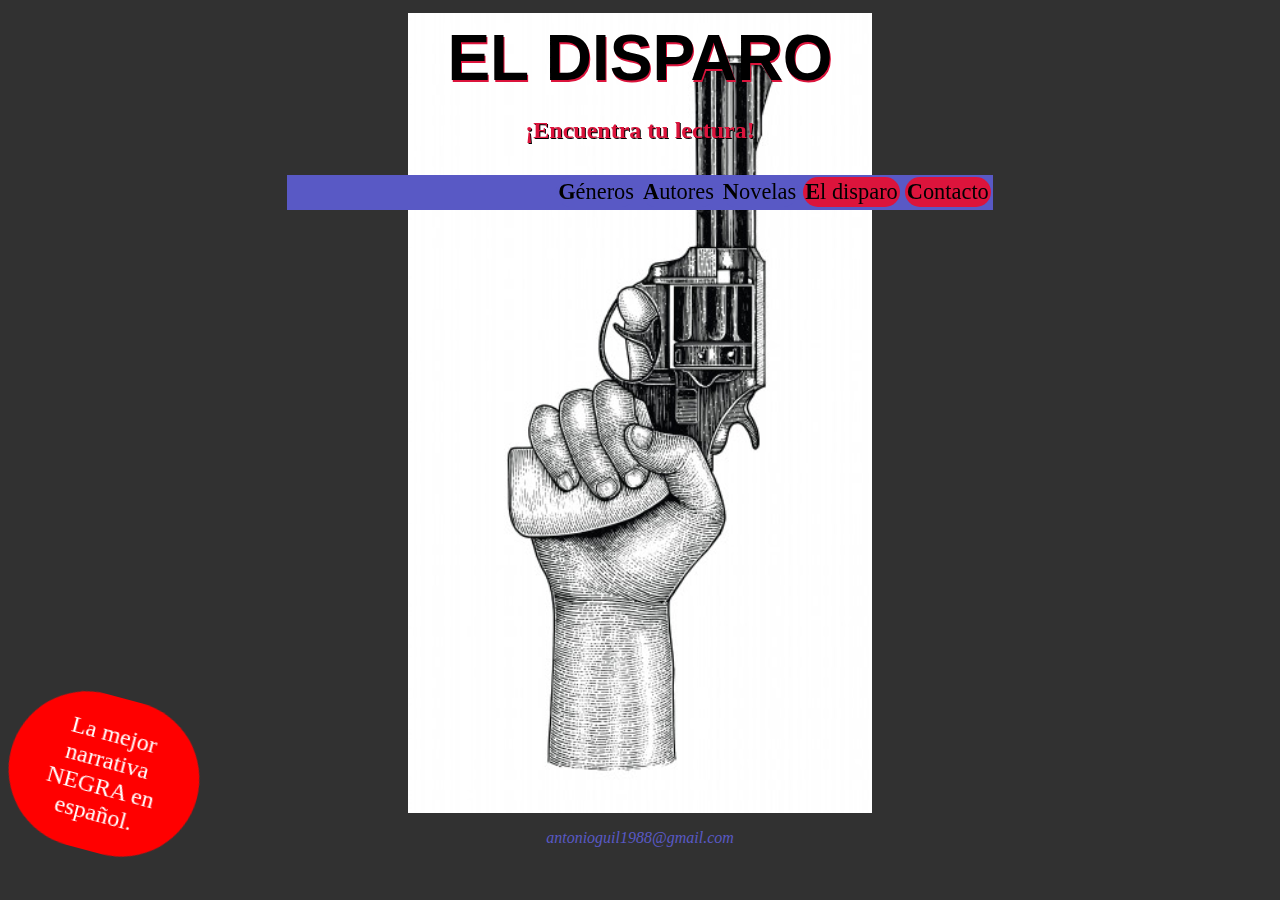
<file: home/index.html>
<!DOCTYPE html>
<html lang="es">
<head>
    <meta charset="UTF-8">
    <meta name="description" content="Pagina de novela negra en español">
    <meta name="keywords" content="novela negra, el disparo, juan madrid, montalvan">
    <meta name="viewport" content="width=device-width, initial-scale=1">
    <link rel="stylesheet" href="../assets/css/style.css">
    <title>El DISPARO</title>
</head>
<body>
    <header id="header-eldisparoportada">
        <h1><a href="index.html">EL DISPARO</a></h1>
        <h2>¡Encuentra tu lectura!</h2>
        <nav>
            <ul class="navegador-portada">
                <li class="elemnav-info"><a href="../genres/index.html"><b>G</b>éneros</a></li>
                <li class="elemnav-info"><a href="../authors/index.html"><b>A</b>utores</a></li>
                <li class="elemnav-info"><a href="../books/index.html"><b>N</b>ovelas</a></li>
                <li class="elemnav-info"><a href="../contact/about-us.html"><b>E</b>l disparo</a></li>
                <li class="elemnav-info"><a href="../contact/index.html"><b>C</b>ontacto</a></li>
            </ul>
        </nav>
    </header>
    <main>
        <picture id="pictureportada">
            <img src="../assets/images/Pistola.jpg" alt="pistola">
        </picture>
        
        <a id="pegatina" href="../contact/about-us.html">La mejor narrativa NEGRA en español.</a>
    </main>
    <footer>
        <address href="antonioguil1988@gmail.com">antonioguil1988@gmail.com</address>
    </footer>
    

</body>
</html>
</file>
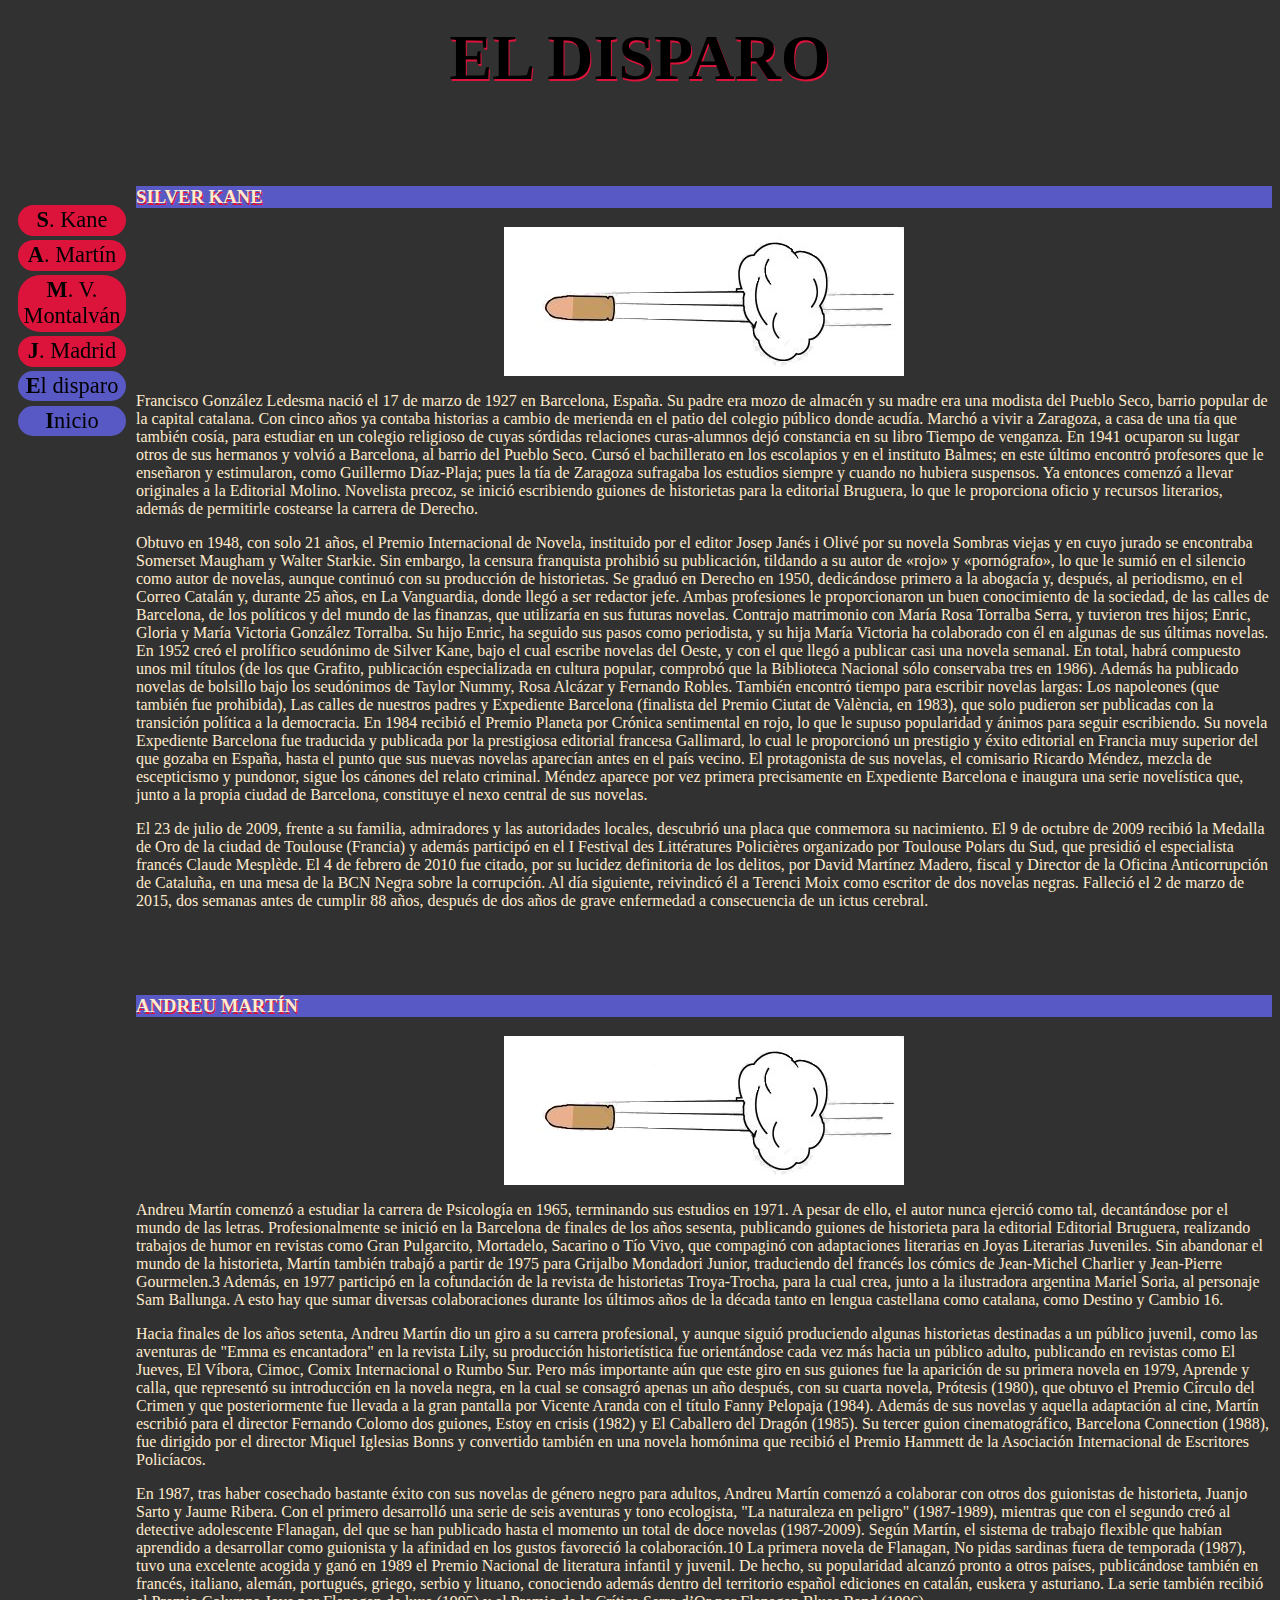
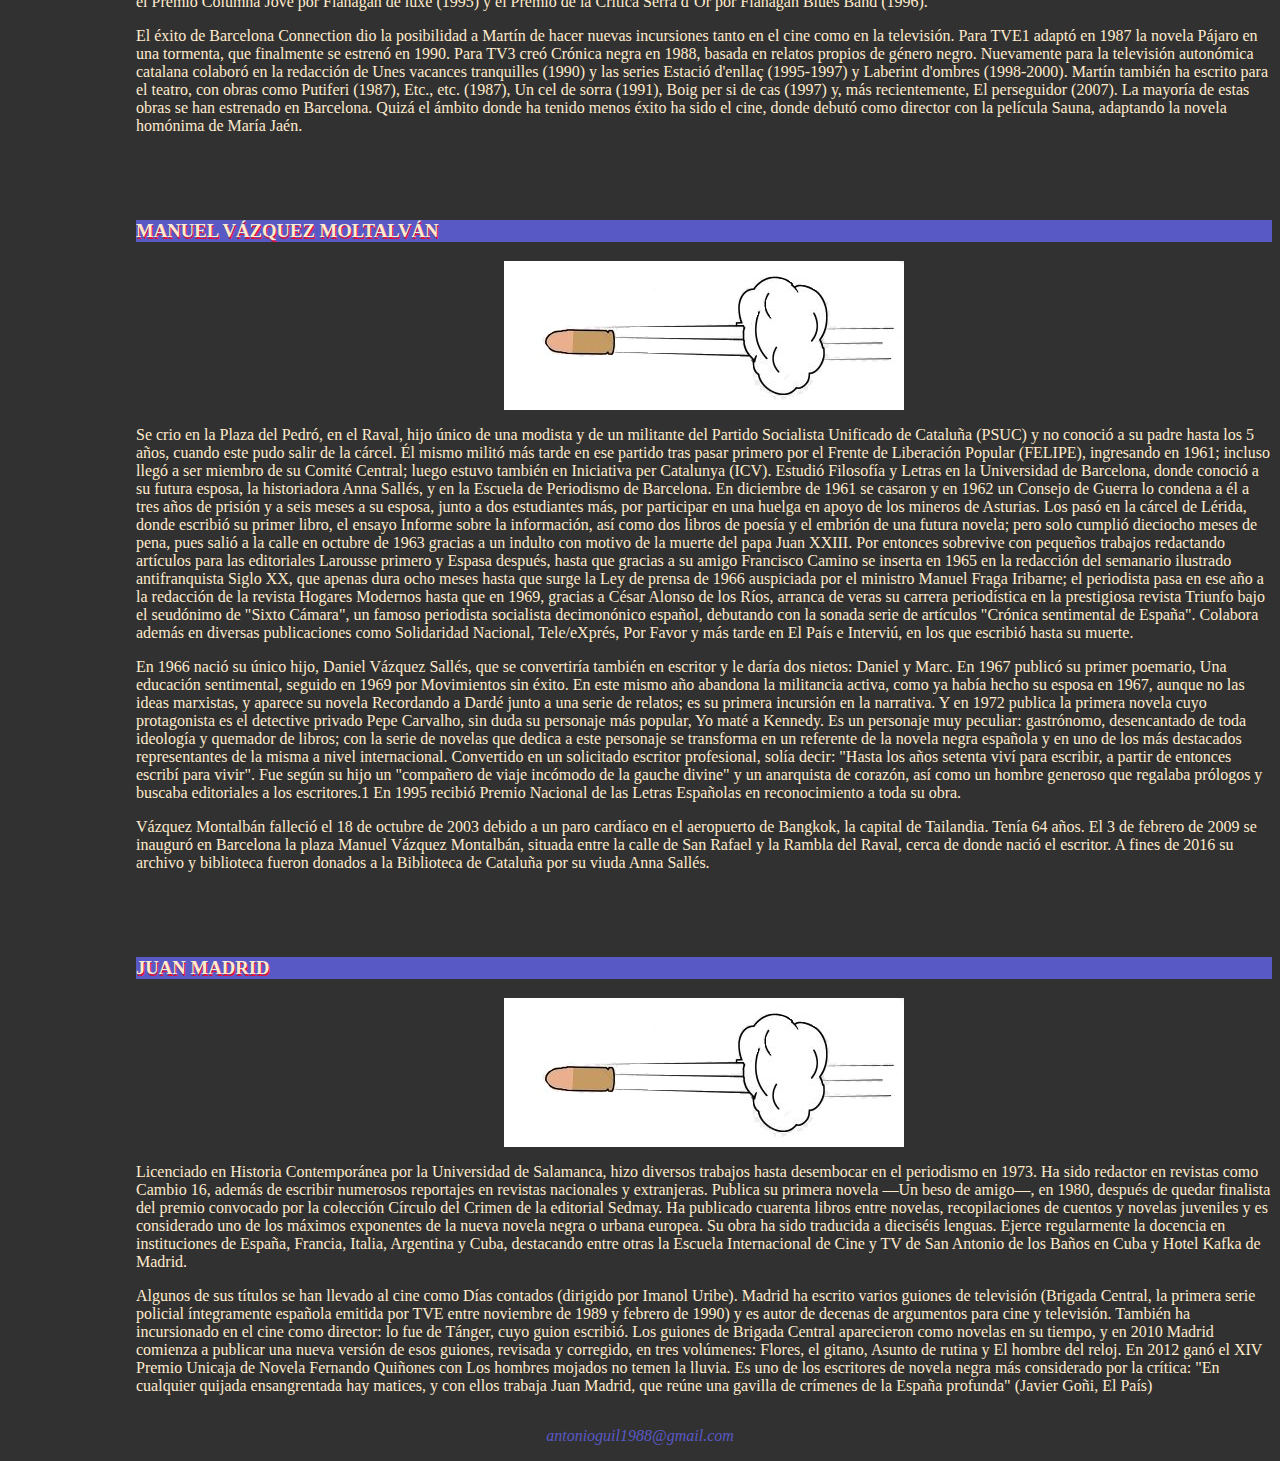
<file: autores.html>
<!DOCTYPE html>
<html lang="es">
<head>
    <meta charset="UTF-8">
    <meta name="description" content="Autores de novela negra">
    <meta name="keywords" content="silver kane, andreu martin, moltalvan, juan madrid">
    <meta name="viewport" content="width=device-width, initial-scale=1.0">
    <link rel="stylesheet" href="estiloeldisparo.css">
    <title>Autores</title>
</head>
<body>
    <header id="header-eldisparo">
        <h1><a href="portada.html">EL DISPARO</a></h1>
    </header>

    <nav>
        <ul class="navegador-contenido">
            <li class="elemnav"><a href="#section1"><b>S</b>. Kane</a></li>
            <li class="elemnav"><a href="#section2"><b>A</b>. Martín</a></li>
            <li class="elemnav"><a href="#section3"><b>M</b>. V. Montalván</a></li>
            <li class="elemnav"><a href="#section4"><b>J</b>. Madrid</a></li>
            <li class="elemnav"><a href="perfil.html"><b>E</b>l disparo</a></li>
            <li class="elemnav"><a href="portada.html"><b>I</b>nicio</a></li>
        </ul>
    </nav>
    <main>
        <section class="sectionsec" id="section1">
            <h3>SILVER KANE</h3>
            <picture><img src="bala.jpg" alt="disparo bala" class="bala"></picture>
            <p> Francisco González Ledesma nació el 17 de marzo de 1927 en Barcelona, España. Su padre era mozo de almacén y su madre era una 
                modista del Pueblo Seco, barrio popular de la capital catalana. Con cinco años ya contaba historias a cambio de merienda en el 
                patio del colegio público donde acudía.
                Marchó a vivir a Zaragoza, a casa de una tía que también cosía, para estudiar en un colegio religioso de cuyas sórdidas relaciones 
                curas-alumnos dejó constancia en su libro Tiempo de venganza. En 1941 ocuparon su lugar otros de sus hermanos y volvió a Barcelona, 
                al barrio del Pueblo Seco. Cursó el bachillerato en los escolapios y en el instituto Balmes; en este último encontró profesores que 
                le enseñaron y estimularon, como Guillermo Díaz-Plaja; pues la tía de Zaragoza sufragaba los estudios siempre y cuando no hubiera 
                suspensos. Ya entonces comenzó a llevar originales a la Editorial Molino. 
                Novelista precoz, se inició escribiendo guiones de historietas para la editorial Bruguera, lo que le proporciona oficio y recursos 
                literarios, además de permitirle costearse la carrera de Derecho.</p>
            <p>Obtuvo en 1948, con solo 21 años, el Premio Internacional de Novela, instituido por el editor Josep Janés i Olivé por su novela Sombras 
                viejas y en cuyo jurado se encontraba Somerset Maugham y Walter Starkie. Sin embargo, la censura franquista prohibió su publicación, 
                tildando a su autor de «rojo» y «pornógrafo», lo que le sumió en el silencio como autor de novelas, aunque continuó con su producción 
                de historietas.

                Se graduó en Derecho en 1950, dedicándose primero a la abogacía y, después, al periodismo, en el Correo Catalán y, durante 25 años, 
                en La Vanguardia, donde llegó a ser redactor jefe. Ambas profesiones le proporcionaron un buen conocimiento de la sociedad, de las 
                calles de Barcelona, de los políticos y del mundo de las finanzas, que utilizaría en sus futuras novelas.
                
                Contrajo matrimonio con María Rosa Torralba Serra, y tuvieron tres hijos; Enric, Gloria y María Victoria González Torralba. Su hijo 
                Enric, ha seguido sus pasos como periodista, y su hija María Victoria ha colaborado con él en algunas de sus últimas novelas.
                
                En 1952 creó el prolífico seudónimo de Silver Kane, bajo el cual escribe novelas del Oeste, y con el que llegó a publicar casi una 
                novela semanal. En total, habrá compuesto unos mil títulos (de los que Grafito, publicación especializada en cultura popular, comprobó 
                que la Biblioteca Nacional sólo conservaba tres en 1986). Además ha publicado novelas de bolsillo bajo los seudónimos de Taylor Nummy, 
                Rosa Alcázar y Fernando Robles.
                
                También encontró tiempo para escribir novelas largas: Los napoleones (que también fue prohibida), Las calles de nuestros padres y 
                Expediente Barcelona (finalista del Premio Ciutat de València, en 1983), que solo pudieron ser publicadas con la transición política a 
                la democracia. En 1984 recibió el Premio Planeta por Crónica sentimental en rojo, lo que le supuso popularidad y ánimos para seguir 
                escribiendo.
                
                Su novela Expediente Barcelona fue traducida y publicada por la prestigiosa editorial francesa Gallimard, lo cual le proporcionó un 
                prestigio y éxito editorial en Francia muy superior del que gozaba en España, hasta el punto que sus nuevas novelas aparecían antes en 
                el país vecino. El protagonista de sus novelas, el comisario Ricardo Méndez, mezcla de escepticismo y pundonor, sigue los cánones del 
                relato criminal. Méndez aparece por vez primera precisamente en Expediente Barcelona e inaugura una serie novelística que, junto a la 
                propia ciudad de Barcelona, constituye el nexo central de sus novelas.</p>
            <p>El 23 de julio de 2009, frente a su familia, admiradores y las autoridades locales, descubrió una placa que conmemora su nacimiento. El 
                9 de octubre de 2009 recibió la Medalla de Oro de la ciudad de Toulouse (Francia) y además participó en el I Festival des Littératures 
                Policières organizado por Toulouse Polars du Sud, que presidió el especialista francés Claude Mesplède.

                El 4 de febrero de 2010 fue citado, por su lucidez definitoria de los delitos, por David Martínez Madero, fiscal y Director de la Oficina 
                Anticorrupción de Cataluña, en una mesa de la BCN Negra sobre la corrupción. Al día siguiente, reivindicó él a Terenci Moix como escritor 
                de dos novelas negras.
                
                Falleció el 2 de marzo de 2015, dos semanas antes de cumplir 88 años, después de dos años de grave enfermedad a consecuencia de un ictus 
                cerebral.</p>
        </section>

        <section class="sectionsec" id="section2">
            <h3>ANDREU MARTÍN</h3>
            <picture><img src="bala.jpg" alt="disparo bala" class="bala"></picture>
            <p>Andreu Martín comenzó a estudiar la carrera de Psicología en 1965, terminando sus estudios en 1971.​ A pesar de ello, el autor nunca ejerció 
                como tal, decantándose por el mundo de las letras.​ Profesionalmente se inició en la Barcelona de finales de los años sesenta, publicando 
                guiones de historieta para la editorial Editorial Bruguera, realizando trabajos de humor en revistas como Gran Pulgarcito, Mortadelo, 
                Sacarino o Tío Vivo, que compaginó con adaptaciones literarias en Joyas Literarias Juveniles.
                Sin abandonar el mundo de la historieta, Martín también trabajó a partir de 1975 para Grijalbo Mondadori Junior, traduciendo del francés los 
                cómics de Jean-Michel Charlier y Jean-Pierre Gourmelen.3​ Además, en 1977 participó en la cofundación de la revista de historietas Troya-Trocha, 
                para la cual crea, junto a la ilustradora argentina Mariel Soria, al personaje Sam Ballunga. A esto hay que sumar diversas colaboraciones 
                durante los últimos años de la década tanto en lengua castellana como catalana, como Destino y Cambio 16.</p>

            <p>Hacia finales de los años setenta, Andreu Martín dio un giro a su carrera profesional, y aunque siguió produciendo algunas historietas destinadas 
                a un público juvenil, como las aventuras de "Emma es encantadora" en la revista Lily, su producción historietística fue orientándose cada vez 
                más hacia un público adulto, publicando en revistas como El Jueves, El Víbora, Cimoc, Comix Internacional o Rumbo Sur.​ Pero más importante aún 
                que este giro en sus guiones fue la aparición de su primera novela en 1979, Aprende y calla, que representó su introducción en la novela negra, 
                en la cual se consagró apenas un año después, con su cuarta novela, Prótesis (1980), que obtuvo el Premio Círculo del Crimen y que posteriormente 
                fue llevada a la gran pantalla por Vicente Aranda con el título Fanny Pelopaja (1984).

                Además de sus novelas y aquella adaptación al cine, Martín escribió para el director Fernando Colomo dos guiones, Estoy en crisis (1982) y El 
                Caballero del Dragón (1985).​ Su tercer guion cinematográfico, Barcelona Connection (1988), fue dirigido por el director Miquel Iglesias Bonns​ y 
                convertido también en una novela homónima que recibió el Premio Hammett de la Asociación Internacional de Escritores Policíacos.</p>
            <p>En 1987, tras haber cosechado bastante éxito con sus novelas de género negro para adultos, Andreu Martín comenzó a colaborar con otros dos 
                guionistas de historieta, Juanjo Sarto y Jaume Ribera. Con el primero desarrolló una serie de seis aventuras y tono ecologista, "La naturaleza 
                en peligro" (1987-1989), mientras que con el segundo creó al detective adolescente Flanagan, del que se han publicado hasta el momento un total 
                de doce novelas (1987-2009). Según Martín, el sistema de trabajo flexible que habían aprendido a desarrollar como guionista y la afinidad en los 
                gustos favoreció la colaboración.10​ La primera novela de Flanagan, No pidas sardinas fuera de temporada (1987), tuvo una excelente acogida y ganó 
                en 1989 el Premio Nacional de literatura infantil y juvenil. De hecho, su popularidad alcanzó pronto a otros países, publicándose también en francés, 
                italiano, alemán, portugués, griego, serbio y lituano, conociendo además dentro del territorio español ediciones en catalán, euskera y asturiano. La 
                serie también recibió el Premio Columna Jove por Flanagan de luxe (1995) y el Premio de la Crítica Serra d’Or por Flanagan Blues Band (1996).</p>
                
            <p>El éxito de Barcelona Connection dio la posibilidad a Martín de hacer nuevas incursiones tanto en el cine como en la televisión. Para TVE1 adaptó en 
                1987 la novela Pájaro en una tormenta, que finalmente se estrenó en 1990. Para TV3 creó Crónica negra en 1988, basada en relatos propios de género 
                negro. Nuevamente para la televisión autonómica catalana colaboró en la redacción de Unes vacances tranquilles (1990) y las series Estació d'enllaç 
                (1995-1997) y Laberint d'ombres (1998-2000).
                Martín también ha escrito para el teatro, con obras como Putiferi (1987), Etc., etc. (1987), Un cel de sorra (1991), Boig per si de cas (1997) y, más 
                recientemente, El perseguidor (2007). La mayoría de estas obras se han estrenado en Barcelona.
                Quizá el ámbito donde ha tenido menos éxito ha sido el cine, donde debutó como director con la película Sauna, adaptando la novela homónima de María 
                Jaén.</p>
        </section>
        <section class="sectionsec" id="section3">
            <h3>MANUEL VÁZQUEZ MOLTALVÁN</h3>
            <picture><img src="bala.jpg" alt="disparo bala" class="bala"></picture>
            <p>Se crio en la Plaza del Pedró, en el Raval, hijo único de una modista y de un militante del Partido Socialista Unificado de Cataluña (PSUC) y no conoció 
                a su padre hasta los 5 años, cuando este pudo salir de la cárcel. Él mismo militó más tarde en ese partido tras pasar primero por el Frente de Liberación 
                Popular (FELIPE), ingresando en 1961; incluso llegó a ser miembro de su Comité Central; luego estuvo también en Iniciativa per Catalunya (ICV).

                Estudió Filosofía y Letras en la Universidad de Barcelona, donde conoció a su futura esposa, la historiadora Anna Sallés, y en la Escuela de Periodismo de 
                Barcelona. En diciembre de 1961 se casaron y en 1962 un Consejo de Guerra lo condena a él a tres años de prisión y a seis meses a su esposa, junto a dos 
                estudiantes más, por participar en una huelga en apoyo de los mineros de Asturias. Los pasó en la cárcel de Lérida, donde escribió su primer libro, el ensayo 
                Informe sobre la información, así como dos libros de poesía y el embrión de una futura novela; pero solo cumplió dieciocho meses de pena, pues salió a la calle 
                en octubre de 1963 gracias a un indulto con motivo de la muerte del papa Juan XXIII.
                
                Por entonces sobrevive con pequeños trabajos redactando artículos para las editoriales Larousse primero y Espasa después, hasta que gracias a su amigo 
                Francisco Camino se inserta en 1965 en la redacción del semanario ilustrado antifranquista Siglo XX, que apenas dura ocho meses hasta que surge la Ley de 
                prensa de 1966 auspiciada por el ministro Manuel Fraga Iribarne; el periodista pasa en ese año a la redacción de la revista Hogares Modernos hasta que en 1969, 
                gracias a César Alonso de los Ríos, arranca de veras su carrera periodística en la prestigiosa revista Triunfo bajo el seudónimo de "Sixto Cámara", un famoso 
                periodista socialista decimonónico español, debutando con la sonada serie de artículos "Crónica sentimental de España". Colabora además en diversas publicaciones 
                como Solidaridad Nacional, Tele/eXprés, Por Favor y más tarde en El País e Interviú, en los que escribió hasta su muerte.</p>
            <p>En 1966 nació su único hijo, Daniel Vázquez Sallés, que se convertiría también en escritor y le daría dos nietos: Daniel y Marc. En 1967 publicó su primer poemario, 
                Una educación sentimental, seguido en 1969 por Movimientos sin éxito. En este mismo año abandona la militancia activa, como ya había hecho su esposa en 1967, aunque 
                no las ideas marxistas, y aparece su novela Recordando a Dardé junto a una serie de relatos; es su primera incursión en la narrativa. Y en 1972 publica la primera 
                novela cuyo protagonista es el detective privado Pepe Carvalho, sin duda su personaje más popular, Yo maté a Kennedy. Es un personaje muy peculiar: gastrónomo, 
                desencantado de toda ideología y quemador de libros; con la serie de novelas que dedica a este personaje se transforma en un referente de la novela negra española y 
                en uno de los más destacados representantes de la misma a nivel internacional. Convertido en un solicitado escritor profesional, solía decir: "Hasta los años setenta 
                viví para escribir, a partir de entonces escribí para vivir". Fue según su hijo un "compañero de viaje incómodo de la gauche divine" y un anarquista de corazón, así 
                como un hombre generoso que regalaba prólogos y buscaba editoriales a los escritores.1​ En 1995 recibió Premio Nacional de las Letras Españolas en reconocimiento a 
                toda su obra.</p>
            <p>Vázquez Montalbán falleció el 18 de octubre de 2003 debido a un paro cardíaco en el aeropuerto de Bangkok, la capital de Tailandia. Tenía 64 años. El 3 de febrero de 
                2009 se inauguró en Barcelona la plaza Manuel Vázquez Montalbán, situada entre la calle de San Rafael y la Rambla del Raval, cerca de donde nació el escritor. A fines 
                de 2016 su archivo y biblioteca fueron donados a la Biblioteca de Cataluña por su viuda Anna Sallés.</p>
        </section>
        <section class="sectionsec" id="section4">
            <h3>JUAN MADRID</h3>
            <picture><img src="bala.jpg" alt="disparo bala" class="bala"></picture>
            <p>Licenciado en Historia Contemporánea por la Universidad de Salamanca, hizo diversos trabajos hasta desembocar en el periodismo en 1973. Ha sido redactor en revistas como 
                Cambio 16, además de escribir numerosos reportajes en revistas nacionales y extranjeras.

                Publica su primera novela —Un beso de amigo—, en 1980, después de quedar finalista del premio convocado por la colección Círculo del Crimen de la editorial Sedmay. Ha 
                publicado cuarenta libros entre novelas, recopilaciones de cuentos y novelas juveniles y es considerado uno de los máximos exponentes de la nueva novela negra o urbana 
                europea. Su obra ha sido traducida a dieciséis lenguas.
                
                Ejerce regularmente la docencia en instituciones de España, Francia, Italia, Argentina y Cuba, destacando entre otras la Escuela Internacional de Cine y TV de San 
                Antonio de los Baños en Cuba y Hotel Kafka de Madrid.</p>
            <p>Algunos de sus títulos se han llevado al cine como Días contados (dirigido por Imanol Uribe). Madrid ha escrito varios guiones de televisión (Brigada Central, la primera 
                serie policial íntegramente española emitida por TVE entre noviembre de 1989 y febrero de 1990) y es autor de decenas de argumentos para cine y televisión. También ha 
                incursionado en el cine como director: lo fue de Tánger, cuyo guion escribió.
                Los guiones de Brigada Central aparecieron como novelas en su tiempo, y en 2010 Madrid comienza a publicar una nueva versión de esos guiones, revisada y corregido, en 
                tres volúmenes: Flores, el gitano, Asunto de rutina y El hombre del reloj.
                En 2012 ganó el XIV Premio Unicaja de Novela Fernando Quiñones con Los hombres mojados no temen la lluvia.
                Es uno de los escritores de novela negra más considerado por la crítica: "En cualquier quijada ensangrentada hay matices, y con ellos trabaja Juan Madrid, que reúne una 
                gavilla de crímenes de la España profunda" (Javier Goñi, El País)</p>
        </section>

    </main>
    <footer>
        <address href="antonioguil1988@gmail.com">antonioguil1988@gmail.com</address>
    </footer>
    
</body>
</html>
</file>
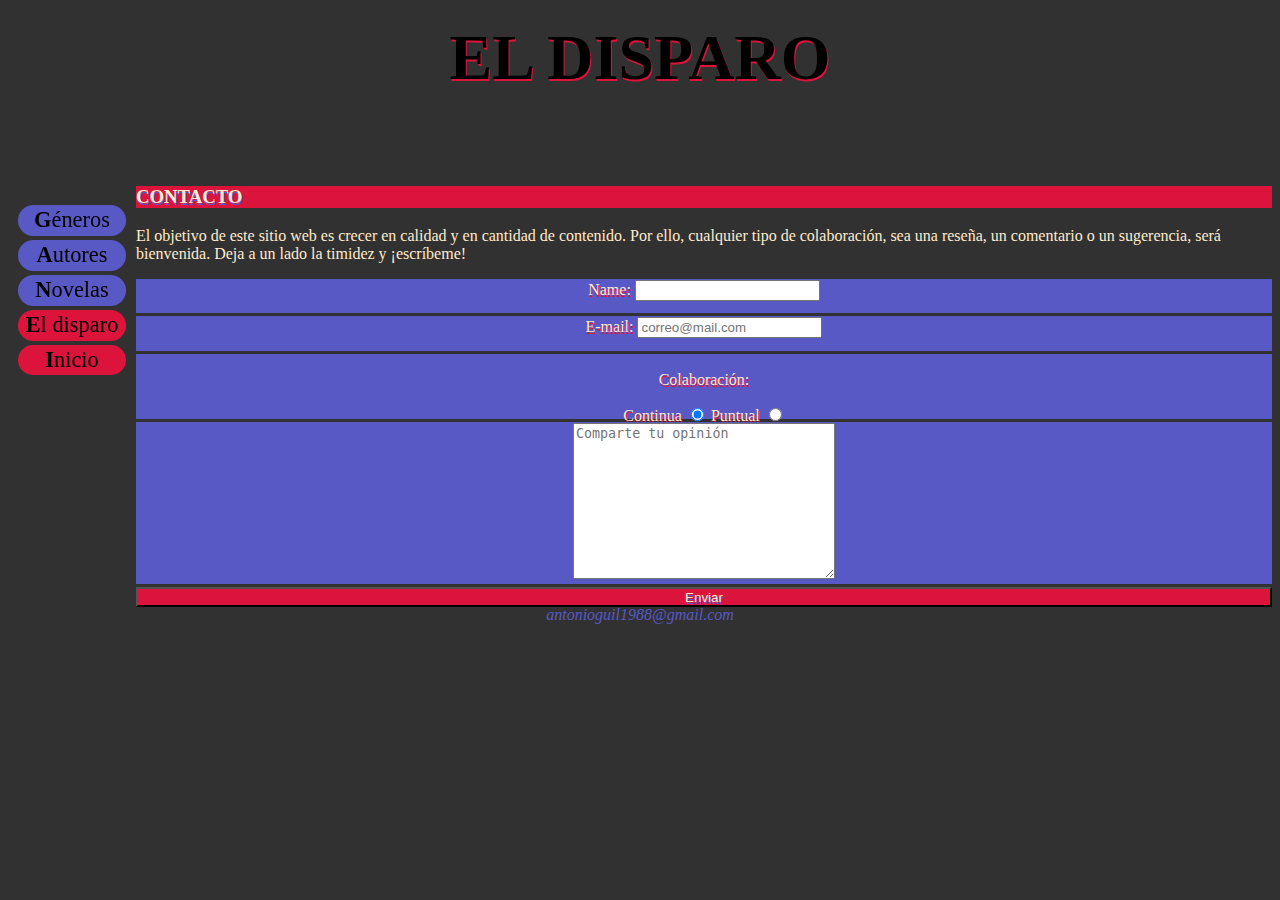
<file: contacto.html>
<!DOCTYPE html>
<html lang="es">
<head>
    <meta charset="UTF-8">
    <meta name="description" content="Pagina de contacto">
    <meta name="keywords" content="contacto, el disparo">
    <meta name="viewport" content="width=device-width, initial-scale=1.0">
    <link rel="stylesheet" href="estiloeldisparo.css">
    <title>Contacto</title>
</head>
<body>
    <header id="header-eldisparo">
        <h1><a href="portada.html">EL DISPARO</a></h1>
        <nav>
            <ul class="navegador-general">
                <li class="elemnav-info"><a href="generos.html"><b>G</b>éneros</a></li>
                <li class="elemnav-info"><a href="autores.html"><b>A</b>utores</a></li>
                <li class="elemnav-info"><a href="novelas.html"><b>N</b>ovelas</a></li>
                <li class="elemnav-info"><a href="perfil.html"><b>E</b>l disparo</a></li>
                <li class="elemnav-info"><a href="portada.html"><b>I</b>nicio</a></li>
            </ul>
        </nav>
    </header>
    <main id="contenidoinfo">
        <h3 class="headerinfo">CONTACTO</h3>
        <p>El objetivo de este sitio web es crecer en calidad y en cantidad de contenido. Por ello, cualquier tipo
            de colaboración, sea una reseña, un comentario o un sugerencia, será bienvenida. Deja a un lado la timidez y ¡escríbeme!
        </p>
        <form action="document.js" method="POST">
            <div class="elemform">
                <label for="namecoment">Name:
                    <input type="name" name="nombre">
                </label>
            </div>
            <div class="elemform">
                <label for="emailcoment">E-mail:
                    <input type="email" name="email" placeholder="correo@mail.com">
                </label>
            </div>

            <div class="elemform">
                <p>Colaboración:</p>
                <label>Continua
                    <input type="radio" name="colaboration" value="continua" checked>
                </label>
                <label>Puntual
                    <input type="radio" name="colaboration" value="puntual">
                </label>
            </div>

            <div class="elemform">
                <textarea name="message" id="comentcontact" cols="30" rows="10" placeholder="Comparte tu opinión"></textarea>
            </div>
            
            <button type="button" class="elemform">Enviar</button>
            
            
        </form>

    </main>

    <footer>
        <address href="antonioguil1988@gmail.com">antonioguil1988@gmail.com</address>
    </footer>
</file>
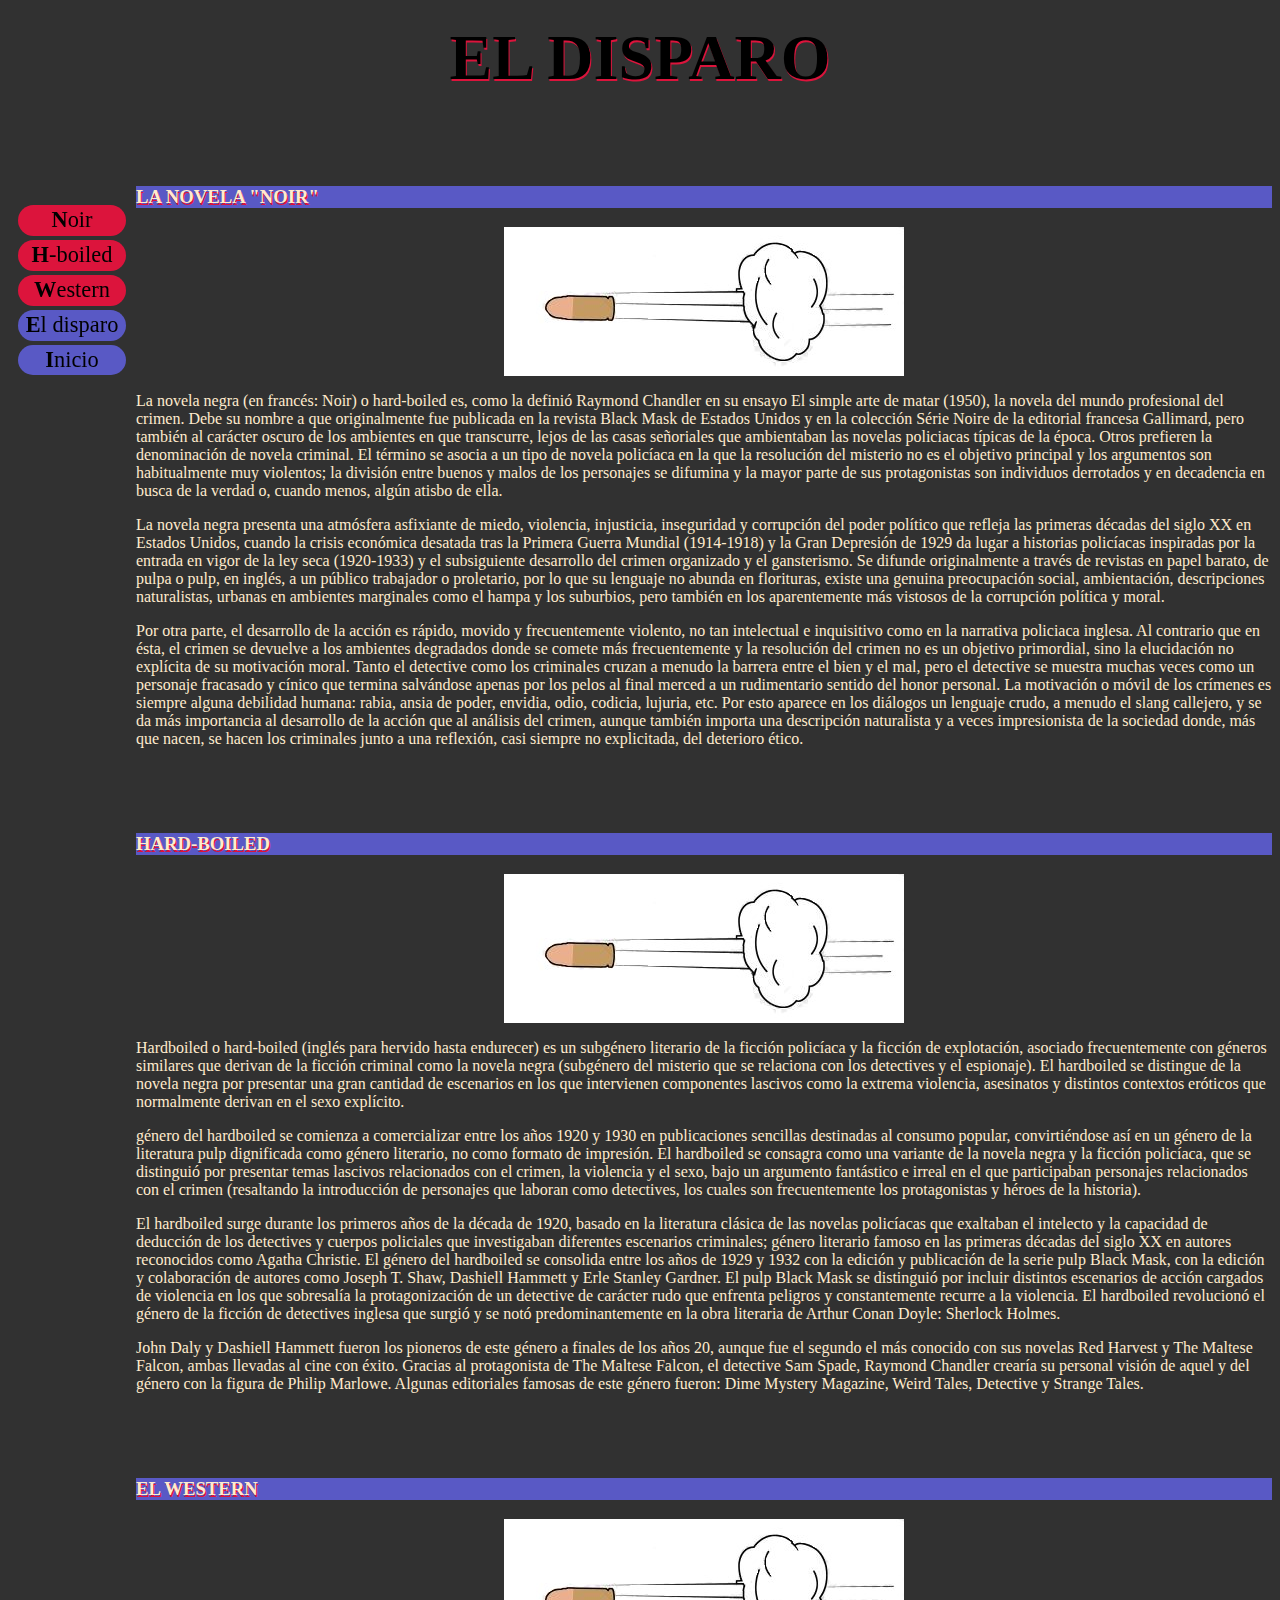
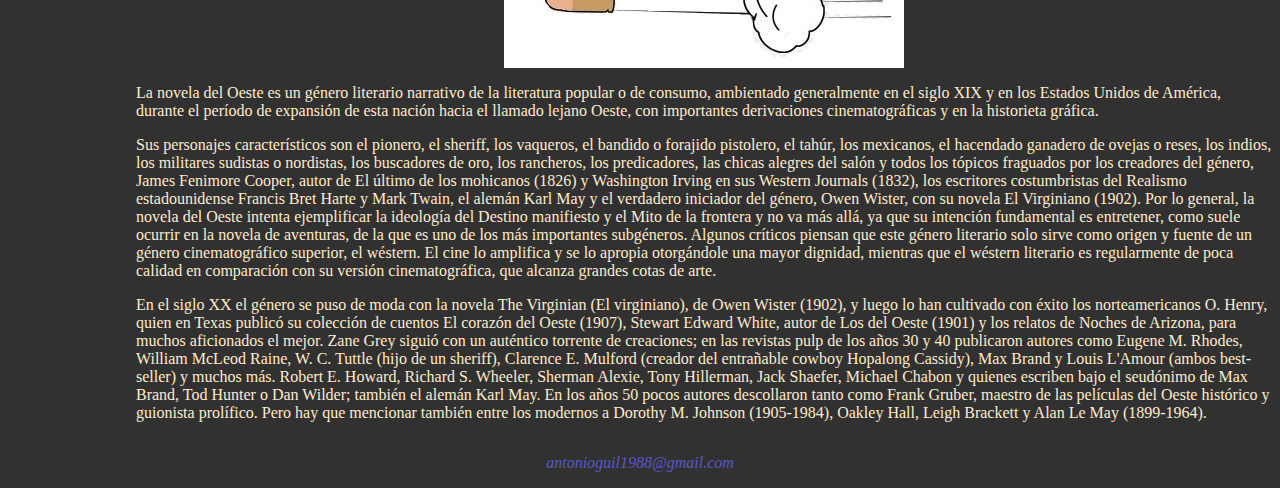
<file: generos.html>
<!DOCTYPE html>
<html lang="es">
<head>
    <meta charset="UTF-8">
    <meta name="description" content="Géneros y subgéneros de la novela policíaca">
    <meta name="keywords" content="western, noir, novela negra, hard-boiled">
    <meta name="viewport" content="width=device-width, initial-scale=1.0">
    <title>Géneros</title>
    <link rel="stylesheet" href="estiloeldisparo.css">
</head>
<body>
    <header id="header-eldisparo">
        <h1><a href="portada.html">EL DISPARO</a></h1>
    </header>

    <nav>
        <ul class="navegador-contenido">
            <li class="elemnav"><a href="#section1"><b>N</b>oir</a></li>
            <li class="elemnav"><a href="#section2"><b>H</b>-boiled</a></li>
            <li class="elemnav"><a href="#section3"><b>W</b>estern</a></li>
            <li class="elemnav"><a href="perfil.html"><b>E</b>l disparo</a></li>
            <li class="elemnav"><a href="portada.html"><b>I</b>nicio</a></li>
        </ul>
    </nav>

    <main>
        <section class="sectionsec" id="section1">
            <h3>LA NOVELA "NOIR"</h3>
            <picture><img src="bala.jpg" alt="disparo-bala" class="bala"></picture>
            <p> La novela negra (en francés: Noir) o hard-boiled es, como la definió Raymond Chandler en su ensayo El simple arte de matar 
                (1950), la novela del mundo profesional del crimen. Debe su nombre a que originalmente fue publicada en la revista Black 
                Mask de Estados Unidos y en la colección Série Noire de la editorial francesa Gallimard, pero también al carácter oscuro 
                de los ambientes en que transcurre, lejos de las casas señoriales que ambientaban las novelas policiacas típicas de la época. 
                Otros prefieren la denominación de novela criminal.
                El término se asocia a un tipo de novela policíaca en la que la resolución del misterio no es el objetivo principal y los 
                argumentos son habitualmente muy violentos; la división entre buenos y malos de los personajes se difumina y la mayor parte 
                de sus protagonistas son individuos derrotados y en decadencia en busca de la verdad o, cuando menos, algún atisbo de ella.</p>
            <p>La novela negra presenta una atmósfera asfixiante de miedo, violencia, injusticia, inseguridad y corrupción del poder político 
                que refleja las primeras décadas del siglo XX en Estados Unidos, cuando la crisis económica desatada tras la Primera Guerra 
                Mundial (1914-1918) y la Gran Depresión de 1929 da lugar a historias policíacas inspiradas por la entrada en vigor de la ley 
                seca (1920-1933) y el subsiguiente desarrollo del crimen organizado y el gansterismo.

                Se difunde originalmente a través de revistas en papel barato, de pulpa o pulp, en inglés, a un público trabajador o proletario, 
                por lo que su lenguaje no abunda en florituras, existe una genuina preocupación social, ambientación, descripciones naturalistas, 
                urbanas en ambientes marginales como el hampa y los suburbios, pero también en los aparentemente más vistosos de la corrupción política 
                y moral.</p>
            <p>Por otra parte, el desarrollo de la acción es rápido, movido y frecuentemente violento, no tan intelectual e inquisitivo como en la 
                narrativa policiaca inglesa. Al contrario que en ésta, el crimen se devuelve a los ambientes degradados donde se comete más 
                frecuentemente y la resolución del crimen no es un objetivo primordial, sino la elucidación no explícita de su motivación moral. Tanto 
                el detective como los criminales cruzan a menudo la barrera entre el bien y el mal, pero el detective se muestra muchas veces como un 
                personaje fracasado y cínico que termina salvándose apenas por los pelos al final merced a un rudimentario sentido del honor personal.
                
                La motivación o móvil de los crímenes es siempre alguna debilidad humana: rabia, ansia de poder, envidia, odio, codicia, lujuria, etc. 
                Por esto aparece en los diálogos un lenguaje crudo, a menudo el slang callejero, y se da más importancia al desarrollo de la acción que 
                al análisis del crimen, aunque también importa una descripción naturalista y a veces impresionista de la sociedad donde, más que nacen, 
                se hacen los criminales junto a una reflexión, casi siempre no explicitada, del deterioro ético.</p></p>
        </section>

        <section class="sectionsec" id="section2">
            <h3>HARD-BOILED</h3>
            <picture><img src="bala.jpg" alt="disparo bala" class="bala"></picture>

            <p>Hardboiled o hard-boiled (inglés para hervido hasta endurecer) es un subgénero literario de la ficción policíaca y la ficción de 
                explotación, asociado frecuentemente con géneros similares que derivan de la ficción criminal como la novela negra (subgénero del 
                misterio que se relaciona con los detectives y el espionaje). El hardboiled se distingue de la novela negra por presentar una gran 
                cantidad de escenarios en los que intervienen componentes lascivos como la extrema violencia, asesinatos y distintos contextos eróticos 
                que normalmente derivan en el sexo explícito.</p>
            <p>género del hardboiled se comienza a comercializar entre los años 1920 y 1930 en publicaciones sencillas destinadas al consumo popular, 
                convirtiéndose así en un género de la literatura pulp dignificada como género literario, no como formato de impresión. El hardboiled se 
                consagra como una variante de la novela negra y la ficción policíaca, que se distinguió por presentar temas lascivos relacionados con el 
                crimen, la violencia y el sexo, bajo un argumento fantástico e irreal en el que participaban personajes relacionados con el crimen 
                (resaltando la introducción de personajes que laboran como detectives, los cuales son frecuentemente los protagonistas y héroes de la 
                historia).</p>
            <p>El hardboiled surge durante los primeros años de la década de 1920, basado en la literatura clásica de las novelas policíacas que exaltaban 
                el intelecto y la capacidad de deducción de los detectives y cuerpos policiales que investigaban diferentes escenarios criminales; género 
                literario famoso en las primeras décadas del siglo XX en autores reconocidos como Agatha Christie.

                El género del hardboiled se consolida entre los años de 1929 y 1932 con la edición y publicación de la serie pulp Black Mask, con la edición 
                y colaboración de autores como Joseph T. Shaw, Dashiell Hammett y Erle Stanley Gardner. El pulp Black Mask se distinguió por incluir distintos 
                escenarios de acción cargados de violencia en los que sobresalía la protagonización de un detective de carácter rudo que enfrenta peligros y 
                constantemente recurre a la violencia. El hardboiled revolucionó el género de la ficción de detectives inglesa que surgió y se notó 
                predominantemente en la obra literaria de Arthur Conan Doyle: Sherlock Holmes.</p>
                
            <p>John Daly y Dashiell Hammett fueron los pioneros de este género a finales de los años 20, aunque fue el segundo el más conocido con sus novelas 
                Red Harvest y The Maltese Falcon, ambas llevadas al cine con éxito. Gracias al protagonista de The Maltese Falcon, el detective Sam Spade, 
                Raymond Chandler crearía su personal visión de aquel y del género con la figura de Philip Marlowe. Algunas editoriales famosas de este género 
                fueron: Dime Mystery Magazine, Weird Tales, Detective y Strange Tales.</p>
        </section>
        <section class="sectionsec" id="section3">
            <h3>EL WESTERN</h3>
            <picture><img src="bala.jpg" alt="disparo bala" class="bala"></picture>

            <p>La novela del Oeste es un género literario narrativo de la literatura popular o de consumo, ambientado generalmente en el siglo XIX y en los 
                Estados Unidos de América, durante el período de expansión de esta nación hacia el llamado lejano Oeste, con importantes derivaciones 
                cinematográficas y en la historieta gráfica.</p>
            <p>Sus personajes característicos son el pionero, el sheriff, los vaqueros, el bandido o forajido pistolero, el tahúr, los mexicanos, el hacendado 
                ganadero de ovejas o reses, los indios, los militares sudistas o nordistas, los buscadores de oro, los rancheros, los predicadores, las chicas 
                alegres del salón y todos los tópicos fraguados por los creadores del género, James Fenimore Cooper, autor de El último de los mohicanos (1826) 
                y Washington Irving en sus Western Journals (1832), los escritores costumbristas del Realismo estadounidense Francis Bret Harte y Mark Twain, el 
                alemán Karl May y el verdadero iniciador del género, Owen Wister, con su novela El Virginiano (1902). Por lo general, la novela del Oeste intenta 
                ejemplificar la ideología del Destino manifiesto y el Mito de la frontera y no va más allá, ya que su intención fundamental es entretener, como 
                suele ocurrir en la novela de aventuras, de la que es uno de los más importantes subgéneros.
                Algunos críticos piensan que este género literario solo sirve como origen y fuente de un género cinematográfico superior, el wéstern. El cine lo 
                amplifica y se lo apropia otorgándole una mayor dignidad, mientras que el wéstern literario es regularmente de poca calidad en comparación con su 
                versión cinematográfica, que alcanza grandes cotas de arte.</p>
            <p>En el siglo XX el género se puso de moda con la novela The Virginian (El virginiano), de Owen Wister (1902), y luego lo han cultivado con éxito los 
                norteamericanos O. Henry, quien en Texas publicó su colección de cuentos El corazón del Oeste (1907), Stewart Edward White, autor de Los del Oeste 
                (1901) y los relatos de Noches de Arizona, para muchos aficionados el mejor. Zane Grey siguió con un auténtico torrente de creaciones; en las 
                revistas pulp de los años 30 y 40 publicaron autores como Eugene M. Rhodes, William McLeod Raine, W. C. Tuttle (hijo de un sheriff), Clarence 
                E. Mulford (creador del entrañable cowboy Hopalong Cassidy), Max Brand y Louis L'Amour (ambos best-seller) y muchos más. Robert E. Howard, Richard S. 
                Wheeler, Sherman Alexie, Tony Hillerman, Jack Shaefer, Michael Chabon y quienes escriben bajo el seudónimo de Max Brand, Tod Hunter o Dan Wilder; 
                también el alemán Karl May. En los años 50 pocos autores descollaron tanto como Frank Gruber, maestro de las películas del Oeste histórico y guionista 
                prolífico. Pero hay que mencionar también entre los modernos a Dorothy M. Johnson (1905-1984), Oakley Hall, Leigh Brackett y Alan Le May 
                (1899-1964).</p>
        </section>

    </main>
    <footer>
        <address href="antonioguil1988@gmail.com">antonioguil1988@gmail.com</address>
    </footer>
    
</body>
</html>
</file>
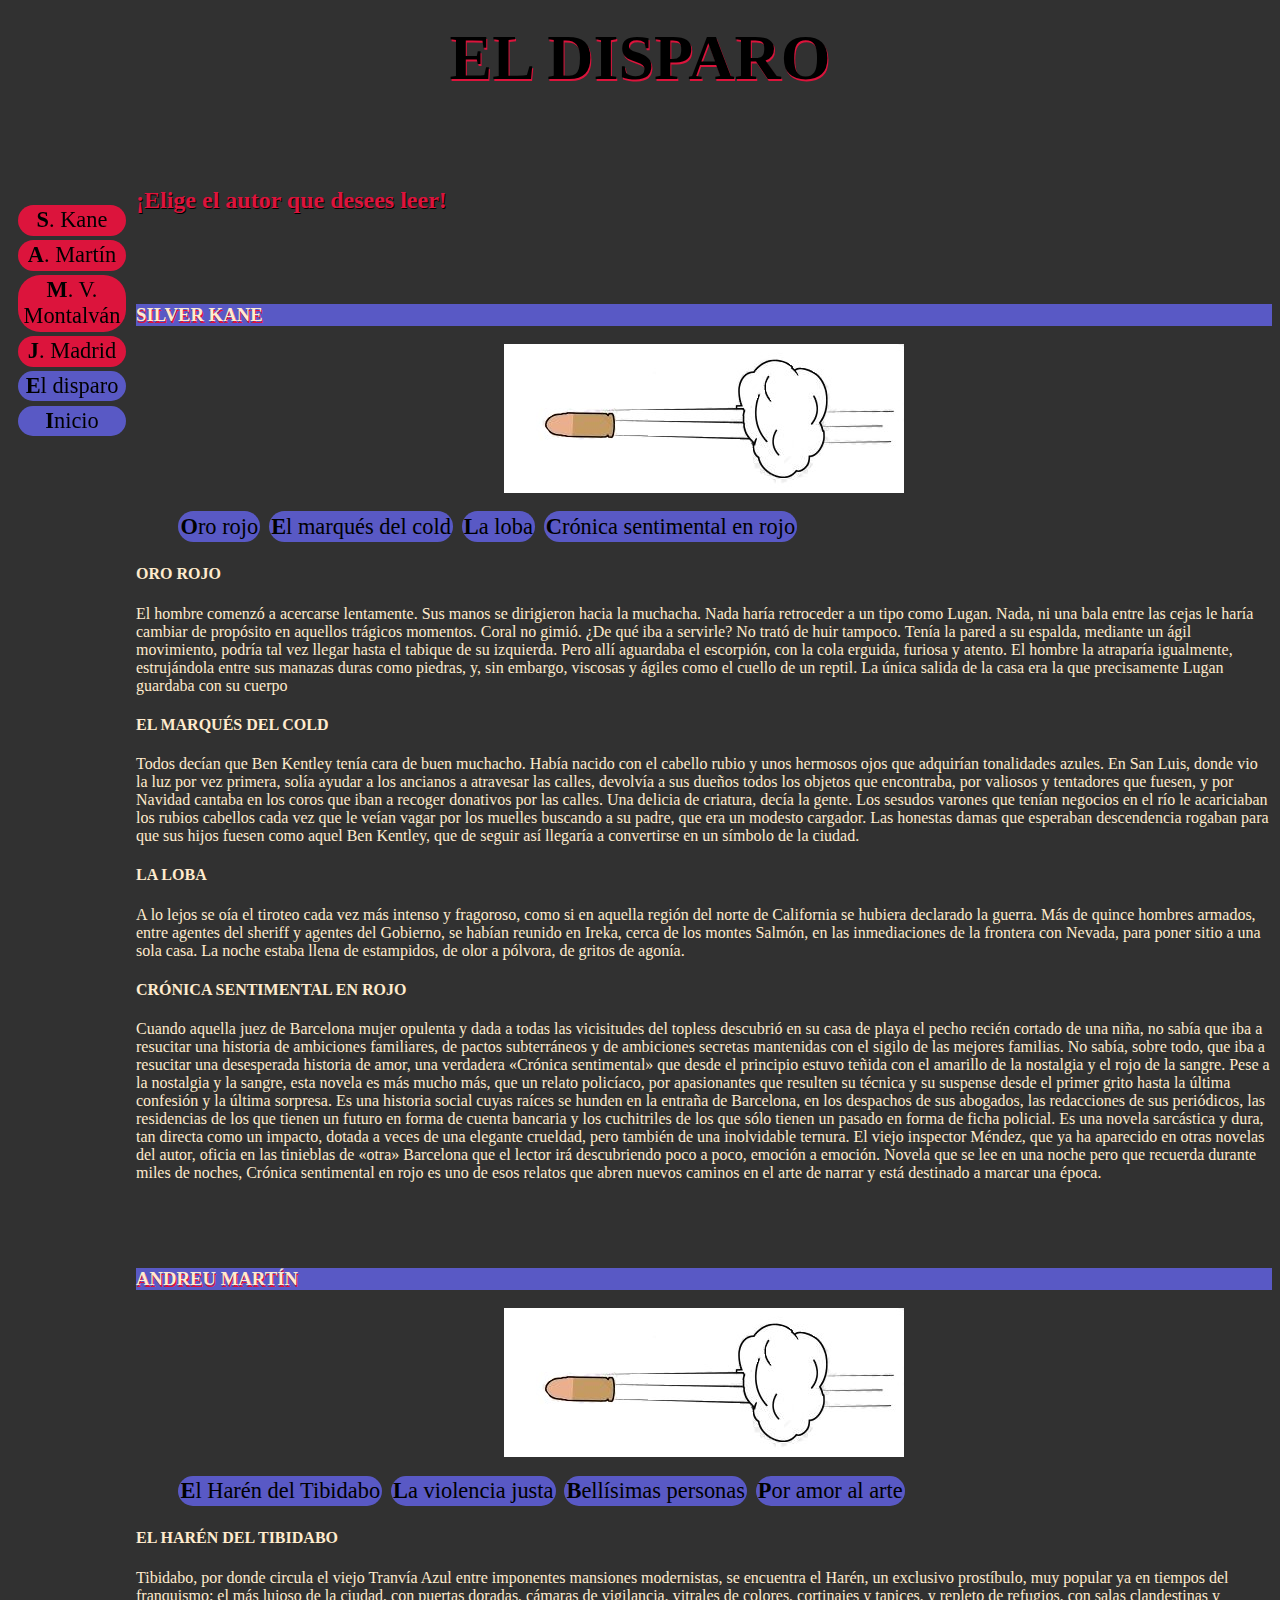
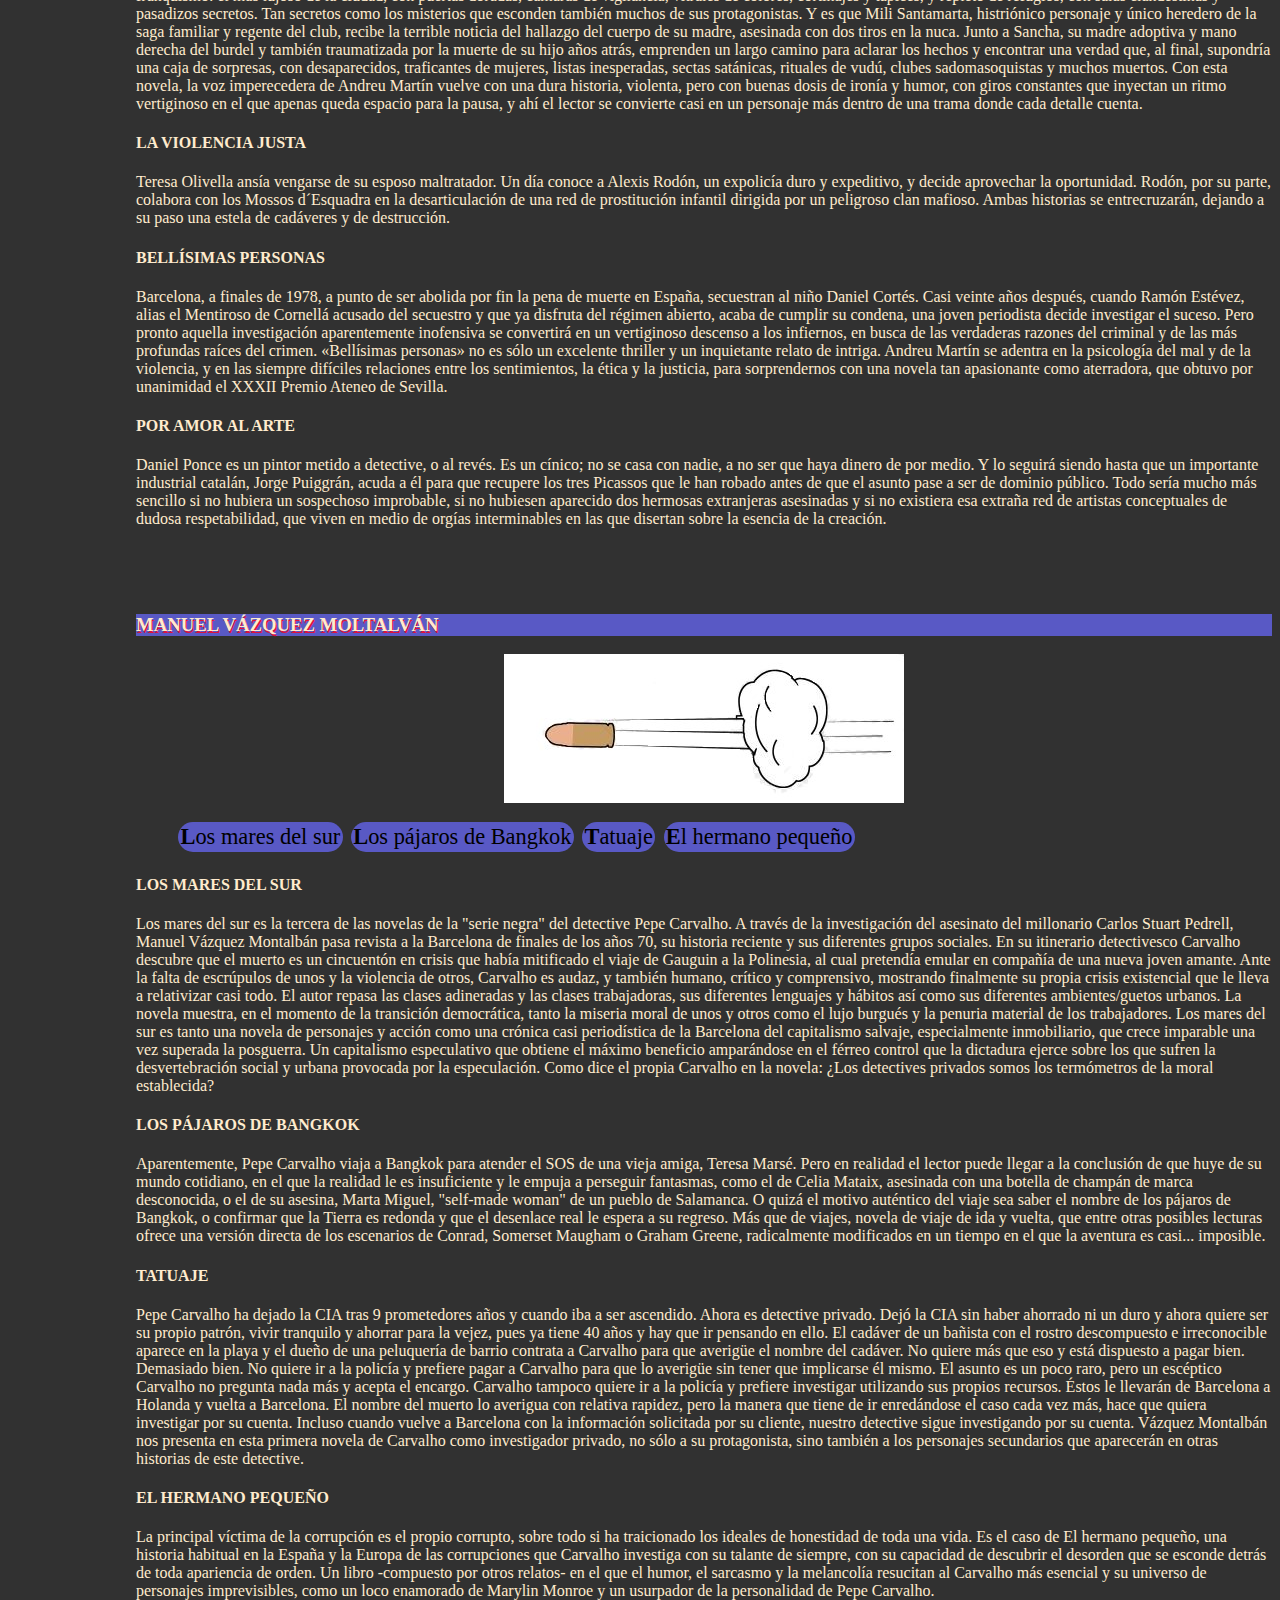
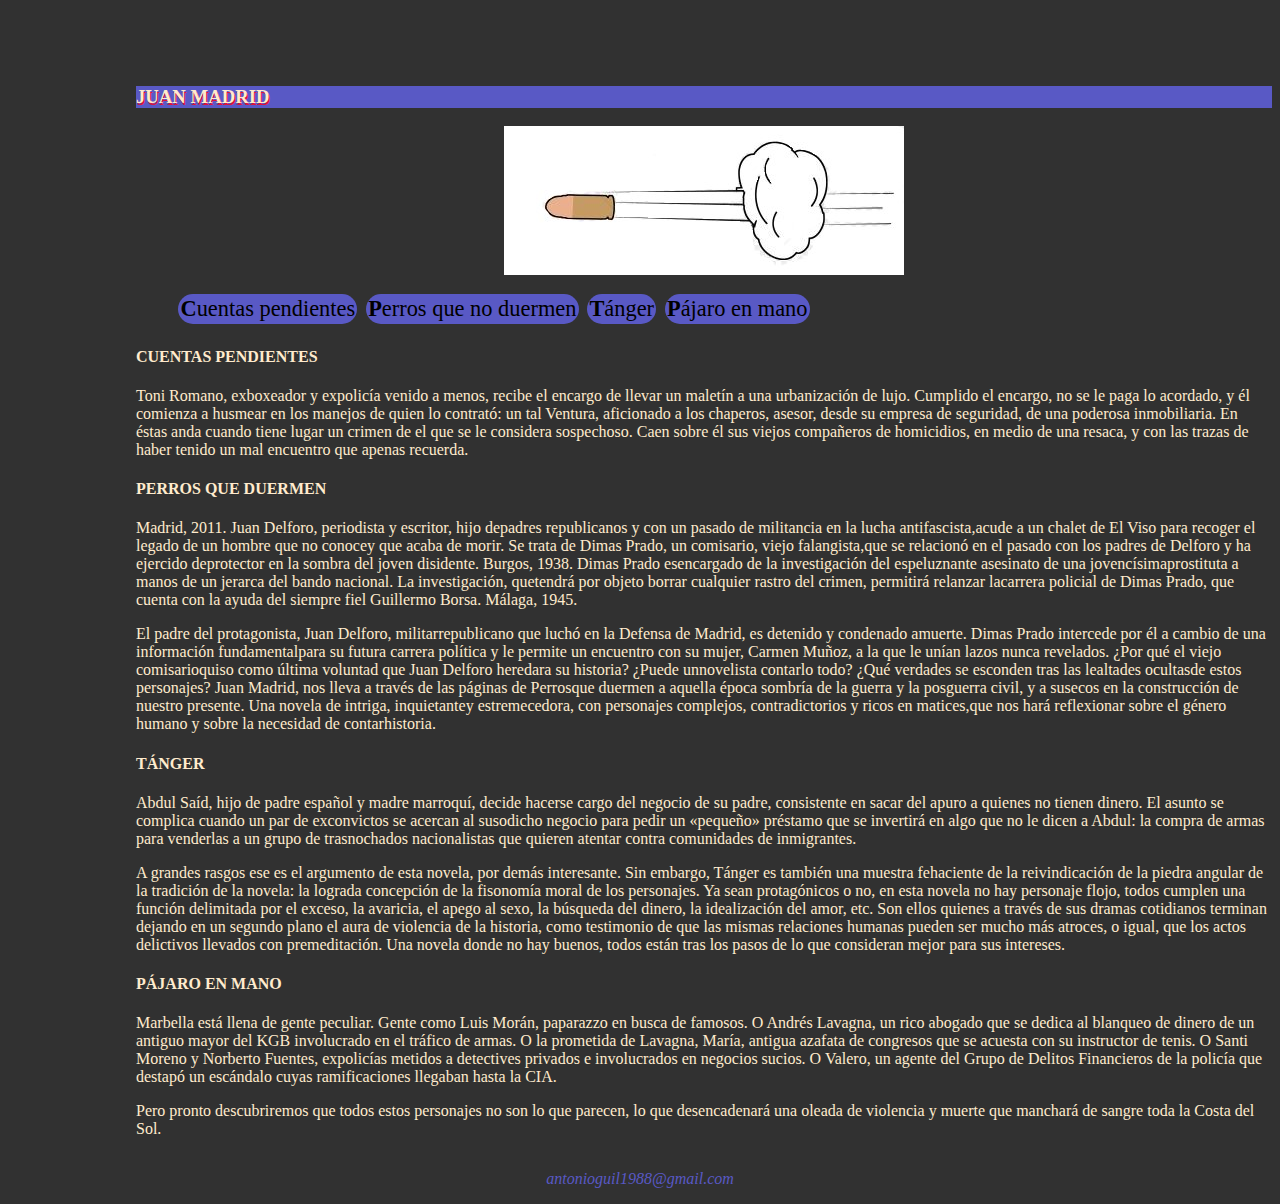
<file: novelas.html>
<!DOCTYPE html>
<html lang="es">
<head>
    <meta charset="UTF-8">
    <meta name="description" content="Novela negra en español">
    <meta name="keywords" content="el marqués del cold, oro rojo, tatuaje, la loba, haren del tibidabo"> 
    <meta name="viewport" content="width=device-width, initial-scale=1.0">
    <link rel="stylesheet" href="estiloeldisparo.css">
    <title>Novelas</title>
</head>
<body>
    <header id="header-eldisparo">
        <h1><a href="portada.html">EL DISPARO</a></h1>
    </header>

    <nav>
        <ul class="navegador-contenido">
            <li class="elemnav"><a href="#article1"><b>S</b>. Kane</a></li>
            <li class="elemnav"><a href="#article2"><b>A</b>. Martín</a></li>
            <li class="elemnav"><a href="#article3"><b>M</b>. V. Montalván</a></li>
            <li class="elemnav"><a href="#article4"><b>J</b>. Madrid</a></li>
            <li class="elemnav"><a href="perfil.html"><b>E</b>l disparo</a></li>
            <li class="elemnav"><a href="portada.html"><b>I</b>nicio</a></li>
        </ul>
    </nav>
    <main>
        <section class="sectionsec"><h2>¡Elige el autor que desees leer!</h2></section>
        
        <article id="article1">
            <header>

                <h3>SILVER KANE</h3>
            <picture><img src="bala.jpg" alt="disparo bala" class="bala"></picture>
            <nav>
                <ul class="navegadornov">
                    <li class="elemnavnov"><a href="#elemnavnovsk1"><b>O</b>ro rojo</a></li>
                    <li class="elemnavnov"><a href="#elemnavnovsk2"><b>E</b>l marqués del cold</a></li>
                    <li class="elemnavnov"><a href="#elemnavnovsk3"><b>L</b>a loba</a></li>
                    <li class="elemnavnov"><a href="#elemnavnovsk4"><b>C</b>rónica sentimental en rojo</a></li>
                </ul>
            </nav>

            </header>
            <section id="elemnavnovsk1">
                <h4>ORO ROJO</h4>
                <p>El hombre comenzó a acercarse lentamente. Sus manos se dirigieron hacia la muchacha. 
                Nada haría retroceder a un tipo como Lugan. Nada, ni una bala entre las cejas le haría cambiar de propósito en aquellos trágicos 
                momentos. Coral no gimió. ¿De qué iba a servirle? No trató de huir tampoco. Tenía la pared a su espalda, mediante un ágil movimiento, 
                podría tal vez llegar hasta el tabique de su izquierda. Pero allí aguardaba el escorpión, con la cola erguida, furiosa y atento. El 
                hombre la atraparía igualmente, estrujándola entre sus manazas duras como piedras, y, sin embargo, viscosas y ágiles como el cuello de 
                un reptil. La única salida de la casa era la que precisamente Lugan guardaba con su cuerpo
                </p>
            </section>
            
            <section id="elemnavnovsk2">
                <h4 >EL MARQUÉS DEL COLD</h4>

                <p>Todos decían que Ben Kentley tenía cara de buen muchacho. Había nacido con el cabello rubio y unos hermosos ojos que adquirían 
                tonalidades azules. En San Luis, donde vio la luz por vez primera, solía ayudar a los ancianos a atravesar las calles, devolvía a sus 
                dueños todos los objetos que encontraba, por valiosos y tentadores que fuesen, y por Navidad cantaba en los coros que iban a recoger 
                donativos por las calles. Una delicia de criatura, decía la gente. Los sesudos varones que tenían negocios en el río le acariciaban 
                los rubios cabellos cada vez que le veían vagar por los muelles buscando a su padre, que era un modesto cargador. Las honestas damas 
                que esperaban descendencia rogaban para que sus hijos fuesen como aquel Ben Kentley, que de seguir así llegaría a convertirse en un 
                símbolo de la ciudad.
                </p>

            </section>

            <section id="elemnavnovsk3">
                <h4>LA LOBA</h4>
                <p>A lo lejos se oía el tiroteo cada vez más intenso y fragoroso, como si en aquella región del norte de California se hubiera declarado 
                la guerra.
                Más de quince hombres armados, entre agentes del sheriff y agentes del Gobierno, se habían reunido en Ireka, cerca de los montes Salmón, 
                en las inmediaciones de la frontera con Nevada, para poner sitio a una sola casa.
                La noche estaba llena de estampidos, de olor a pólvora, de gritos de agonía.</p>
            </section>

            <section id="elemnavnovsk4">
                <h4>CRÓNICA SENTIMENTAL EN ROJO</h4>
                <p>Cuando aquella juez de Barcelona mujer opulenta y dada a todas las vicisitudes del topless descubrió en su casa de playa el pecho recién 
                cortado de una niña, no sabía que iba a resucitar una historia de ambiciones familiares, de pactos subterráneos y de ambiciones secretas 
                mantenidas con el sigilo de las mejores familias. No sabía, sobre todo, que iba a resucitar una desesperada historia de amor, una verdadera 
                «Crónica sentimental» que desde el principio estuvo teñida con el amarillo de la nostalgia y el rojo de la sangre. Pese a la nostalgia y la 
                sangre, esta novela es más mucho más, que un relato policíaco, por apasionantes que resulten su técnica y su suspense desde el primer grito 
                hasta la última confesión y la última sorpresa. Es una historia social cuyas raíces se hunden en la entraña de Barcelona, en los despachos 
                de sus abogados, las redacciones de sus periódicos, las residencias de los que tienen un futuro en forma de cuenta bancaria y los cuchitriles 
                de los que sólo tienen un pasado en forma de ficha policial. Es una novela sarcástica y dura, tan directa como un impacto, dotada a veces de 
                una elegante crueldad, pero también de una inolvidable ternura. El viejo inspector Méndez, que ya ha aparecido en otras novelas del autor, 
                oficia en las tinieblas de «otra» Barcelona que el lector irá descubriendo poco a poco, emoción a emoción. Novela que se lee en una noche pero 
                que recuerda durante miles de noches, Crónica sentimental en rojo es uno de esos relatos que abren nuevos caminos en el arte de narrar y 
                está destinado a marcar una época.</p>

            </section>  
            
        </article>

        <article id="article2">
            <header>
                <h3>ANDREU MARTÍN</h3>
            <picture><img src="bala.jpg" alt="disparo bala" class="bala"></picture>

            <nav>
                <ul class="navegadornov">
                    <li class="elemnavnov"><a href="#elemnavnoam1-1"><b>E</b>l Harén del Tibidabo</a></li>
                    <li class="elemnavnov"><a href="#elemnavnoam1-2"><b>L</b>a violencia justa</a></li>
                    <li class="elemnavnov"><a href="#elemnavnoam1-3"><b>B</b>ellísimas personas</a></li>
                    <li class="elemnavnov"><a href="#elemnavnoam1-4"><b>P</b>or amor al arte</a></li>
                </ul>
            </nav>
            </header>
            
            <section id="elemnavnoam1-1">
                <h4>EL HARÉN DEL TIBIDABO</h4>
                <p>Tibidabo, por donde circula el viejo Tranvía Azul entre imponentes mansiones modernistas, se encuentra el Harén, un exclusivo prostíbulo, 
                    muy popular ya en tiempos del franquismo: el más lujoso de la ciudad, con puertas doradas, cámaras de vigilancia, vitrales de colores, 
                    cortinajes y tapices, y repleto de refugios, con salas clandestinas y pasadizos secretos. Tan secretos como los misterios que esconden 
                    también muchos de sus protagonistas. Y es que Mili Santamarta, histriónico personaje y único heredero de la saga familiar y regente del 
                    club, recibe la terrible noticia del hallazgo del cuerpo de su madre, asesinada con dos tiros en la nuca. Junto a Sancha, su madre adoptiva 
                    y mano derecha del burdel y también traumatizada por la muerte de su hijo años atrás, emprenden un largo camino para aclarar los hechos y 
                    encontrar una verdad que, al final, supondría una caja de sorpresas, con desaparecidos, traficantes de mujeres, listas inesperadas, sectas 
                    satánicas, rituales de vudú, clubes sadomasoquistas y muchos muertos.
                    Con esta novela, la voz imperecedera de Andreu Martín vuelve con una dura historia, violenta, pero con buenas dosis de ironía y humor, con 
                    giros constantes que inyectan un ritmo vertiginoso en el que apenas queda espacio para la pausa, y ahí­ el lector se convierte casi en un 
                    personaje más dentro de una trama donde cada detalle cuenta.</p>
            </section>

            <section id="elemnavnoam1-2">
                <h4>LA VIOLENCIA JUSTA</h4>
                <p>Teresa Olivella ansía vengarse de su esposo maltratador. Un día conoce a Alexis Rodón, un expolicía duro y expeditivo, y decide aprovechar 
                    la oportunidad. Rodón, por su parte, colabora con los Mossos d´Esquadra en la desarticulación de una red de prostitución infantil dirigida 
                    por un peligroso clan mafioso. Ambas historias se entrecruzarán, dejando a su paso una estela de cadáveres y de destrucción.</p>
            </section>

            <section id="elemnavnoam1-3">
                <h4>BELLÍSIMAS PERSONAS</h4>
                <p>Barcelona, a finales de 1978, a punto de ser abolida por fin la pena de muerte en España, secuestran al niño Daniel Cortés. Casi veinte años 
                    después, cuando Ramón Estévez, alias el Mentiroso de Cornellá acusado del secuestro y que ya disfruta del régimen abierto, acaba de 
                    cumplir su condena, una joven periodista decide investigar el suceso. Pero pronto aquella investigación aparentemente inofensiva se 
                    convertirá en un vertiginoso descenso a los infiernos, en busca de las verdaderas razones del criminal y de las más profundas raíces del 
                    crimen. «Bellísimas personas» no es sólo un excelente thriller y un inquietante relato de intriga. Andreu Martín se adentra en la psicología 
                    del mal y de la violencia, y en las siempre difíciles relaciones entre los sentimientos, la ética y la justicia, para sorprendernos con una 
                    novela tan apasionante como aterradora, que obtuvo por unanimidad el XXXII Premio Ateneo de Sevilla.</p>
            </section>

            <section id="elemnavnoam1-4">
                <h4>POR AMOR AL ARTE</h4>
                <p>Daniel Ponce es un pintor metido a detective, o al revés. Es un cínico; no se casa con nadie, a no ser que haya dinero de por medio. Y lo 
                    seguirá siendo hasta que un importante industrial catalán, Jorge Puiggrán, acuda a él para que recupere los tres Picassos que le han robado 
                    antes de que el asunto pase a ser de dominio público. Todo sería mucho más sencillo si no hubiera un sospechoso improbable, si no hubiesen 
                    aparecido dos hermosas extranjeras asesinadas y si no existiera esa extraña red de artistas conceptuales de dudosa respetabilidad, que viven 
                    en medio de orgías interminables en las que disertan sobre la esencia de la creación.</p>
            </section>

        </article>

        <article id="article3">
            
            <header>
                <h3>MANUEL VÁZQUEZ MOLTALVÁN</h3>
                <picture><img src="bala.jpg" alt="disparo bala" class="bala"></picture>
                <nav>
                    <ul class="navegadornov">
                        <li class="elemnavnov"><a href="#elemnavnovvm-1"><b>L</b>os mares del sur</a></li>
                        <li class="elemnavnov"><a href="#elemnavnovvm-2"><b>L</b>os pájaros de Bangkok</a></li>
                        <li class="elemnavnov"><a href="#elemnavnovvm-3"><b>T</b>atuaje</a></li>
                        <li class="elemnavnov"><a href="#elemnavnovvm-4"><b>E</b>l hermano pequeño</a></li>
                    </ul>
                </nav>
            </header>

            <section id="elemnavnovvm-1">
                <h4>LOS MARES DEL SUR</h4>
                <p>Los mares del sur es la tercera de las novelas de la "serie negra" del detective Pepe Carvalho. A través de la investigación del asesinato del 
                    millonario Carlos Stuart Pedrell, Manuel Vázquez Montalbán pasa revista a la Barcelona de finales de los años 70, su historia reciente y sus 
                    diferentes grupos sociales. En su itinerario detectivesco Carvalho descubre que el muerto es un cincuentón en crisis que había mitificado el 
                    viaje de Gauguin a la Polinesia, al cual pretendía emular en compañía de una nueva joven amante. Ante la falta de escrúpulos de unos y la 
                    violencia de otros, Carvalho es audaz, y también humano, crítico y comprensivo, mostrando finalmente su propia crisis existencial que le lleva 
                    a relativizar casi todo. El autor repasa las clases adineradas y las clases trabajadoras, sus diferentes lenguajes y hábitos así como sus 
                    diferentes ambientes/guetos urbanos. La novela muestra, en el momento de la transición democrática, tanto la miseria moral de unos y otros como 
                    el lujo burgués y la penuria material de los trabajadores. Los mares del sur es tanto una novela de personajes y acción como una crónica casi 
                    periodística de la Barcelona del capitalismo salvaje, especialmente inmobiliario, que crece imparable una vez superada la posguerra. Un 
                    capitalismo especulativo que obtiene el máximo beneficio amparándose en el férreo control que la dictadura ejerce sobre los que sufren la 
                    desvertebración social y urbana provocada por la especulación. Como dice el propia Carvalho en la novela: ¿Los detectives privados somos los 
                    termómetros de la moral establecida?</p>
            </section>

            <section id="elemnavnovvm-2">
                <h4>LOS PÁJAROS DE BANGKOK</h4>
                <p>Aparentemente, Pepe Carvalho viaja a Bangkok para atender el SOS de una vieja amiga, Teresa Marsé. Pero en realidad el lector puede llegar a la 
                    conclusión de que huye de su mundo cotidiano, en el que la realidad le es insuficiente y le empuja a perseguir fantasmas, como el de Celia Mataix, 
                    asesinada con una botella de champán de marca desconocida, o el de su asesina, Marta Miguel, "self-made woman" de un pueblo de Salamanca. O quizá 
                    el motivo auténtico del viaje sea saber el nombre de los pájaros de Bangkok, o confirmar que la Tierra es redonda y que el desenlace real le espera 
                    a su regreso. Más que de viajes, novela de viaje de ida y vuelta, que entre otras posibles lecturas ofrece una versión directa de los escenarios 
                    de Conrad, Somerset Maugham o Graham Greene, radicalmente modificados en un tiempo en el que la aventura es casi... imposible.</p>
            </section>

            <section id="elemnavnovvm-3">
                <h4 >TATUAJE</h4>
                <p>Pepe Carvalho ha dejado la CIA tras 9 prometedores años y cuando iba a ser ascendido. Ahora es detective privado. Dejó la CIA sin haber ahorrado 
                    ni un duro y ahora quiere ser su propio patrón, vivir tranquilo y ahorrar para la vejez, pues ya tiene 40 años y hay que ir pensando en ello. El 
                    cadáver de un bañista con el rostro descompuesto e irreconocible aparece en la playa y el dueño de una peluquería de barrio contrata a Carvalho para 
                    que averigüe el nombre del cadáver. No quiere más que eso y está dispuesto a pagar bien. Demasiado bien. No quiere ir a la policía y prefiere pagar 
                    a Carvalho para que lo averigüe sin tener que implicarse él mismo. El asunto es un poco raro, pero un escéptico Carvalho no pregunta nada más y acepta 
                    el encargo. Carvalho tampoco quiere ir a la policía y prefiere investigar utilizando sus propios recursos. Éstos le llevarán de Barcelona a Holanda y 
                    vuelta a Barcelona. El nombre del muerto lo averigua con relativa rapidez, pero la manera que tiene de ir enredándose el caso cada vez más, hace que 
                    quiera investigar por su cuenta. Incluso cuando vuelve a Barcelona con la información solicitada por su cliente, nuestro detective sigue investigando 
                    por su cuenta. Vázquez Montalbán nos presenta en esta primera novela de Carvalho como investigador privado, no sólo a su protagonista, sino también a 
                    los personajes secundarios que aparecerán en otras historias de este detective.</p>
            </section>

            <section id="elemnavnovvm-4">
                <h4 >EL HERMANO PEQUEÑO</h4>
                <p>La principal víctima de la corrupción es el propio corrupto, sobre todo si ha traicionado los ideales de honestidad de toda una vida. Es el caso de El 
                    hermano pequeño, una historia habitual en la España y la Europa de las corrupciones que Carvalho investiga con su talante de siempre, con su capacidad 
                    de descubrir el desorden que se esconde detrás de toda apariencia de orden. Un libro -compuesto por otros relatos- en el que el humor, el sarcasmo y la 
                    melancolía resucitan al Carvalho más esencial y su universo de personajes imprevisibles, como un loco enamorado de Marylin Monroe y un usurpador de la 
                    personalidad de Pepe Carvalho.</p>
            </section>

        </article>
        <article id="article4">
            
            <header>
                <h3>JUAN MADRID</h3>
            <picture><img src="bala.jpg" alt="disparo bala" class="bala"></picture>
            <nav>
                <ul class="navegadornov">
                    <li class="elemnavnov"><a href="#elemnavnovjm-1"><b>C</b>uentas pendientes</a></li>
                    <li class="elemnavnov"><a href="#elemnavnovjm-2"><b>P</b>erros que no duermen</a></li>
                    <li class="elemnavnov"><a href="#elemnavnovjm-3"><b>T</b>ánger</a></li>
                    <li class="elemnavnov"><a href="#elemnavnovjm-4"><b>P</b>ájaro en mano</a></li>
                </ul>
            </nav>
            </header>

            <section id="elemnavnovjm-1">
                <h4>CUENTAS PENDIENTES</h4>
                <p>Toni Romano, exboxeador y expolicía venido a menos, recibe el encargo de llevar un maletín a una urbanización de lujo. Cumplido el encargo, no se le paga lo 
                    acordado, y él comienza a husmear en los manejos de quien lo contrató: un tal Ventura, aficionado a los chaperos, asesor, desde su empresa de seguridad, de 
                    una poderosa inmobiliaria. En éstas anda cuando tiene lugar un crimen de el que se le considera sospechoso. Caen sobre él sus viejos compañeros de homicidios, 
                    en medio de una resaca, y con las trazas de haber tenido un mal encuentro que apenas recuerda.</p>
            </section>

            <section id="elemnavnovjm-2">
                <h4>PERROS QUE DUERMEN</h4>
                <p>Madrid, 2011. Juan Delforo, periodista y escritor, hijo depadres republicanos y con un pasado de militancia en la lucha antifascista,acude a un chalet de El 
                    Viso para recoger el legado de un hombre que no conocey que acaba de morir. Se trata de Dimas Prado, un comisario, viejo falangista,que se relacionó en el pasado 
                    con los padres de Delforo y ha ejercido deprotector en la sombra del joven disidente. Burgos, 1938. Dimas Prado esencargado de la investigación del espeluznante 
                    asesinato de una jovencísimaprostituta a manos de un jerarca del bando nacional. La investigación, quetendrá por objeto borrar cualquier rastro del crimen, 
                    permitirá relanzar lacarrera policial de Dimas Prado, que cuenta con la ayuda del siempre fiel
                    Guillermo Borsa. Málaga, 1945.</p>
                <p>El padre del protagonista, Juan Delforo, militarrepublicano que luchó en la Defensa de Madrid, es detenido y condenado amuerte. Dimas Prado intercede por él a 
                    cambio de una información fundamentalpara su futura carrera política y le permite un encuentro con su mujer, Carmen Muñoz, a la que le unían lazos nunca 
                    revelados. ¿Por qué el viejo comisarioquiso como última voluntad que Juan Delforo heredara su historia? ¿Puede unnovelista contarlo todo? ¿Qué verdades se 
                    esconden tras las lealtades ocultasde estos personajes? Juan Madrid, nos lleva a través de las páginas de Perrosque duermen a aquella época sombría de la guerra y 
                    la posguerra civil, y a susecos en la construcción de nuestro presente. Una novela de intriga, inquietantey estremecedora, con personajes complejos, contradictorios 
                    y ricos en matices,que nos hará reflexionar sobre el género humano y sobre la necesidad de contarhistoria.</p>
            </section>
            
            <section id="elemnavnovjm-3">
                <h4>TÁNGER</h4>
                <p>Abdul Saíd, hijo de padre español y madre marroquí, decide hacerse cargo del negocio de su padre, consistente en sacar del apuro a quienes no tienen dinero. El asunto 
                    se complica cuando un par de exconvictos se acercan al susodicho negocio para pedir un «pequeño» préstamo que se invertirá en algo que no le dicen a Abdul: la compra 
                    de armas para venderlas a un grupo de trasnochados nacionalistas que quieren atentar contra comunidades de inmigrantes.</p>
                <p>A grandes rasgos ese es el argumento de esta novela, por demás interesante. Sin embargo, Tánger es también una muestra fehaciente de la reivindicación de la piedra 
                    angular de la tradición de la novela: la lograda concepción de la fisonomía moral de los personajes. Ya sean protagónicos o no, en esta novela no hay personaje flojo, 
                    todos cumplen una función delimitada por el exceso, la avaricia, el apego al sexo, la búsqueda del dinero, la idealización del amor, etc. Son ellos quienes a través de 
                    sus dramas cotidianos terminan dejando en un segundo plano el aura de violencia de la historia, como testimonio de que las mismas relaciones humanas pueden ser mucho más 
                    atroces, o igual, que los actos delictivos llevados con premeditación. Una novela donde no hay buenos, todos están tras los pasos de lo que consideran mejor para sus 
                    intereses.</p>
            </section>

            <section id="elemnavnovjm-4">
                <h4>PÁJARO EN MANO</h4>
                <p>Marbella está llena de gente peculiar. Gente como Luis Morán, paparazzo en busca de famosos. O Andrés Lavagna, un rico abogado que se dedica al blanqueo de dinero de un 
                    antiguo mayor del KGB involucrado en el tráfico de armas. O la prometida de Lavagna, María, antigua azafata de congresos que se acuesta con su instructor de tenis. O Santi 
                    Moreno y Norberto Fuentes, expolicías metidos a detectives privados e involucrados en negocios sucios. O Valero, un agente del Grupo de Delitos Financieros de la policía 
                    que destapó un escándalo cuyas ramificaciones llegaban hasta la CIA.</p>
                <p>Pero pronto descubriremos que todos estos personajes no son lo que parecen, lo que desencadenará una oleada de violencia y muerte que manchará de sangre toda la Costa del 
                    Sol.</p>
            </section>

        </article>

    </main>
    <footer>
        <address href="antonioguil1988@gmail.com">antonioguil1988@gmail.com</address>
    </footer>
    
    
</body>
</html>
</file>
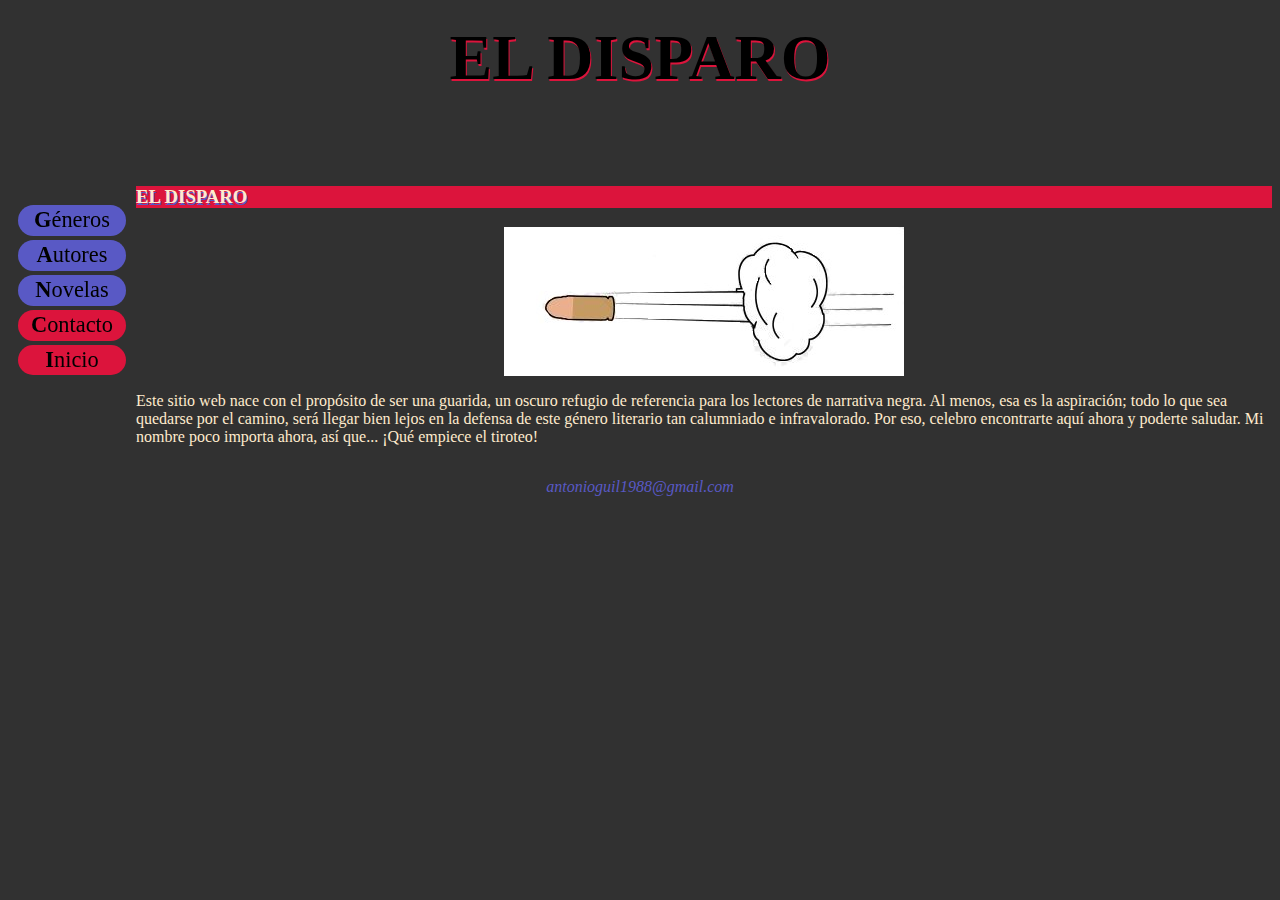
<file: perfil.html>
<!DOCTYPE html>
<html lang="es">
<head>
    <meta charset="UTF-8">
    <meta name="description" content="Perfil de el disparo">
    <meta name="keywords" content="el disparo, novela negra, juan madrid, silver kane, montalvan">
    <meta name="viewport" content="width=device-width, initial-scale=1.0">
    <link rel="stylesheet" href="estiloeldisparo.css">
    <title>Perfil</title>
</head>
<body>
    <header id="header-eldisparo">
        <h1><a href="portada.html">EL DISPARO</a></h1>
        <nav>
            <ul class="navegador-general">
                <li class="elemnav-info"><a href="generos.html"><b>G</b>éneros</a></li>
                <li class="elemnav-info"><a href="autores.html"><b>A</b>utores</a></li>
                <li class="elemnav-info"><a href="novelas.html"><b>N</b>ovelas</a></li>
                <li class="elemnav-info"><a href="contacto.html"><b>C</b>ontacto</a></li>
                <li class="elemnav-info"><a href="portada.html"><b>I</b>nicio</a></li>
            </ul>
        </nav>
    </header>
    <main id="contenidoinfo">
        <h3 class="headerinfo">EL DISPARO</h3>
        <picture><img src="bala.jpg" alt="disparo bala" class="bala"></picture>
        <p>Este sitio web nace con el propósito de ser una guarida, un oscuro refugio de referencia para los lectores de narrativa negra.
            Al menos, esa es la aspiración; todo lo que sea quedarse por el camino, será llegar bien lejos en la defensa de este
            género literario tan calumniado e infravalorado. Por eso, celebro encontrarte aquí ahora y poderte saludar.
            Mi nombre poco importa ahora, así que... ¡Qué empiece el tiroteo!
        </p>
    </main>

    <footer>
        <address href="antonioguil1988@gmail.com">antonioguil1988@gmail.com</address>
    </footer>
    




</body>
</html>
</file>
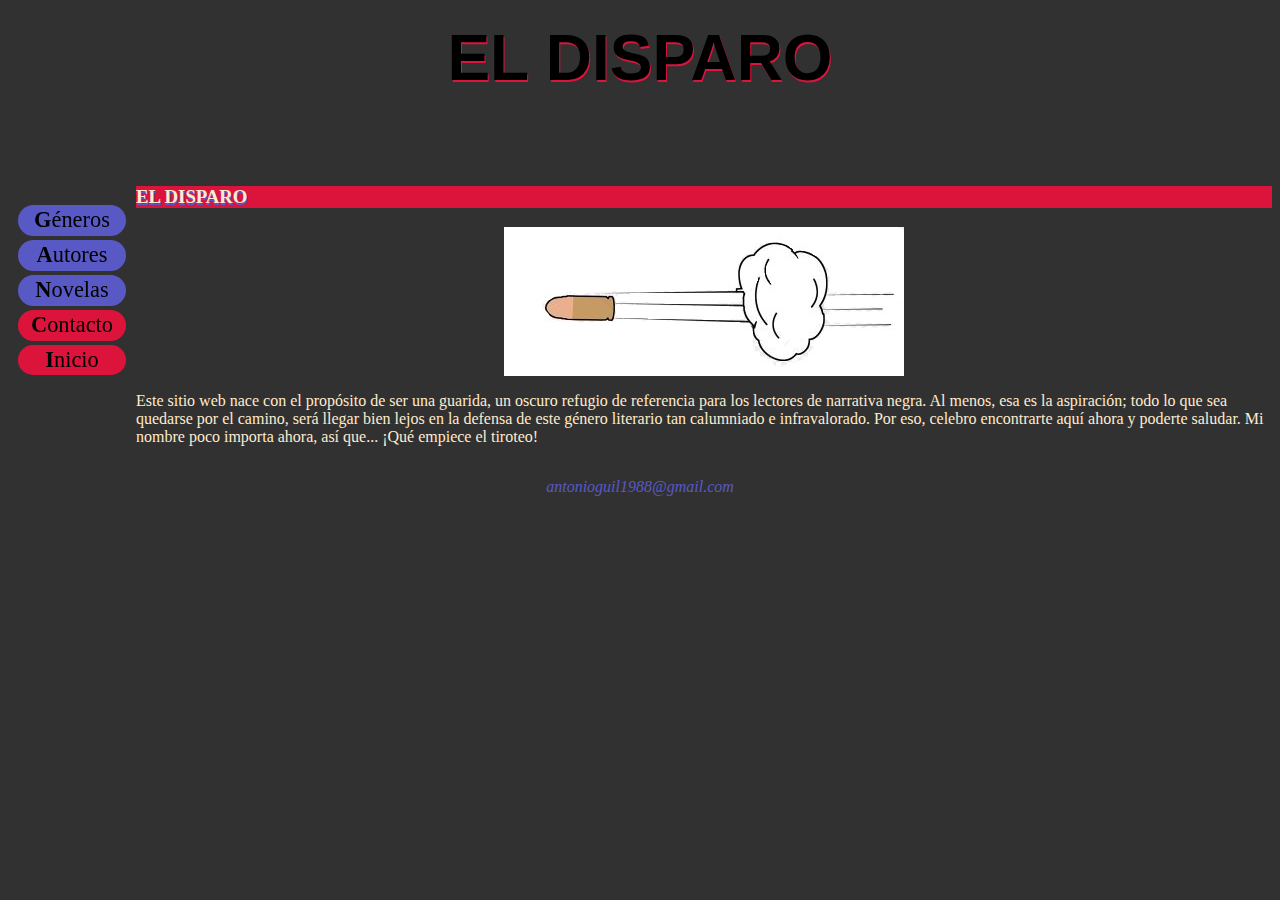
<file: contact/about-us.html>
<!DOCTYPE html>
<html lang="es">
<head>
    <meta charset="UTF-8">
    <meta name="description" content="Perfil de el disparo">
    <meta name="keywords" content="el disparo, novela negra, juan madrid, silver kane, montalvan">
    <meta name="viewport" content="width=device-width, initial-scale=1.0">
    <link rel="stylesheet" href="../assets/css/style.css">
    <title>Perfil</title>
</head>
<body>
    <header id="header-eldisparo">
        <h1><a href="../home/index.html">EL DISPARO</a></h1>
        <nav>
            <ul class="navegador-general">
                <li class="elemnav-info"><a href="../genres/index.html"><b>G</b>éneros</a></li>
                <li class="elemnav-info"><a href="../authors/index.html"><b>A</b>utores</a></li>
                <li class="elemnav-info"><a href="../books/index.html"><b>N</b>ovelas</a></li>
                <li class="elemnav-info"><a href="index.html"><b>C</b>ontacto</a></li>
                <li class="elemnav-info"><a href="../home/index.html"><b>I</b>nicio</a></li>
            </ul>
        </nav>
    </header>
    <main id="contenidoinfo">
        <h3 class="headerinfo">EL DISPARO</h3>
        <picture><img src="../assets/images/bala.jpg" alt="disparo bala" class="bala"></picture>
        <p>Este sitio web nace con el propósito de ser una guarida, un oscuro refugio de referencia para los lectores de narrativa negra.
            Al menos, esa es la aspiración; todo lo que sea quedarse por el camino, será llegar bien lejos en la defensa de este
            género literario tan calumniado e infravalorado. Por eso, celebro encontrarte aquí ahora y poderte saludar.
            Mi nombre poco importa ahora, así que... ¡Qué empiece el tiroteo!
        </p>
    </main>

    <footer>
        <address href="antonioguil1988@gmail.com">antonioguil1988@gmail.com</address>
    </footer>
    
</body>
</html>
</file>
<file: assets/css/style.css>
body {
    background: rgba(0, 0, 0, 0.808);
    
}

/* Cabecera */

#header-eldisparoportada {
    max-width: 100%;
    display: block;
    margin: auto;
    position: fixed;
    top:0%;
    left: 20%;
    right: 20%;
}

#header-eldisparo {
    max-width: 100%;
    display: block;
    margin: auto;
    top:0%;
    left: 20%;
    right: 20%;
}

h1 a{
    display: block;
    text-shadow: 1px 2px crimson;
    color: black;
    font-family: Impact, Haettenschweiler, 'Arial Narrow Bold', sans-serif;
    font-size: 2em;
    max-width: 100%;
    text-align: center;
}

h1 a:active {
    background-image: url(../images/bang1.jpg);
    background-size: 50% 50%;
    padding: 10em;
    max-width: 100%;
}

h1 a:hover {
    color: coral;
}

/* Titulares */

h2 {
    color:crimson;
    text-shadow: 1px 1px black;
    display: block;
    text-align: center;
}

h3 {
    background: rgb(89, 89, 197);
    color: blanchedalmond;
    text-shadow: 1px 2px crimson;
    margin-top: 1em;
}

.headerinfo {
    background: crimson;
    text-shadow: 1px 2px rgb(89, 89, 197);
}

/* Navegadores y enlaces */

li {
    background: rgb(89, 89, 197);
    padding: 0.1em;
    font-size: 1.4em;
    margin: 0.1em;
    display: inline-block;
    border-radius: 1em;
    text-align: center;
}

a {
    display: block;
    text-decoration: none;
    color: black;
}

b {
    font-weight:bolder;
}

.navegador-portada {
    display: flex;
    flex-wrap: wrap;
    justify-content: flex-end;
    background:rgb(89, 89, 197);
    margin:4%;
}

.navegador-general {
    display: flex;
    flex-direction: column;
    position:fixed;
    top: 19%;
    left: 0%;
    width: 7em;
    padding:1em;
}

.elemnav-info:nth-last-child(-n+2) {
    background: crimson;
}

.navegador-contenido {
    display: flex;
    flex-direction: column;
    position:fixed;
    top: 19%;
    left: 0%;
    width: 7em;
    padding:1em;

}

.navegador-contenido .elemnav {
    background: crimson;
}

.elemnav:nth-last-child(-n+2){
    background: rgb(89, 89, 197);
}

.elemnav-info:hover, .elemnav:hover {
    background: coral;
}


#pegatina {
    background: red;
    color: white;
    font-size: 1.5em;
    width: 6em;
    text-align: center;
    padding: 1em;
    border-radius: 6em;
    position: fixed;
    bottom:2em;
    transform:rotate(15deg)
}

#pegatina:hover, .elemnavnov:hover {
    background: coral;
}

/* Imágenes */

#pictureportada {
    display: flex;
    justify-content: center;
    height: 50em;
    margin-top: 1vw;
}

picture .bala {
    max-width: 100%;
    display: flex;
    margin: auto;
}

/* Contenido principal y footer */

main .sectionsec, main article, #contenidoinfo {
    display:inline-block;
    color: blanchedalmond;
    font-size: 1em;
    margin-left: 8em;
    margin-top: 4%;
}

form {
    display: grid;
    grid-template-rows: repeat(2, 1fr) 2fr 3fr 0.5fr;
    gap: 0.2em;
}

.elemform {
    background-color: rgb(89, 89, 197);
    color: blanchedalmond;
    text-shadow: 1px 2px crimson;
    display: flex;
    flex-direction: column;
    justify-content: center;
    align-items: center;
    
}

.elemform + [type="button"]{
    background: crimson;
    color: blanchedalmond;
    text-shadow: 1px  2px rgb(89, 89, 197);
}

.elemform + [type="button"]:hover {
    background: coral;
}

footer {
    color: rgb(89, 89, 197);
    display: block;
    text-align: center;
    margin: 1em;
}
</file>
<file: estiloeldisparo.css>
body {
    background: rgba(0, 0, 0, 0.808);
    
}

/* Cabecera */

#header-eldisparoportada {
    max-width: 100%;
    display: block;
    margin: auto;
    position: fixed;
    top:0%;
    left: 20%;
    right: 20%;
}

#header-eldisparo {
    max-width: 100%;
    display: block;
    margin: auto;
    top:0%;
    left: 20%;
    right: 20%;
}

h1 a{
    display: block;
    text-shadow: 1px 2px crimson;
    color: black;
    font-size: 2em;
    max-width: 100%;
    text-align:center
}

h1 a:active {
    background-image: url(bang1.jpg);
    background-size: 50% 50%;
    padding: 10em;
    max-width: 100%;
}

h1 a:hover {
    color: coral;
}

/* Titulares */

h2 {
    color:crimson;
    text-shadow: 1px 1px black;
    display: block;
    text-align: center;
}

h3 {
    background: rgb(89, 89, 197);
    color: blanchedalmond;
    text-shadow: 1px 2px crimson;
    margin-top: 1em;
}

.headerinfo {
    background: crimson;
    text-shadow: 1px 2px rgb(89, 89, 197);
}

/* Navegadores y enlaces */

li {
    background: rgb(89, 89, 197);
    padding: 0.1em;
    font-size: 1.4em;
    margin: 0.1em;
    display: inline-block;
    border-radius: 1em;
    text-align: center;
}

a {
    display: block;
    text-decoration: none;
    color: black;
}

b {
    font-weight:bolder;
}

.navegador-portada {
    display: flex;
    flex-wrap: wrap;
    justify-content: flex-end;
    background:rgb(89, 89, 197);
    margin:4%;
}

.navegador-general {
    display: flex;
    flex-direction: column;
    position:fixed;
    top: 19%;
    left: 0%;
    width: 7em;
    padding:1em;
}

.elemnav-info:nth-last-child(-n+2) {
    background: crimson;
}

.navegador-contenido {
    display: flex;
    flex-direction: column;
    position:fixed;
    top: 19%;
    left: 0%;
    width: 7em;
    padding:1em;

}

.navegador-contenido .elemnav {
    background: crimson;
}

.elemnav:nth-last-child(-n+2){
    background: rgb(89, 89, 197);
}

.elemnav-info:hover, .elemnav:hover {
    background: coral;
}


#pegatina {
    background: red;
    color: white;
    font-size: 1.5em;
    width: 6em;
    text-align: center;
    padding: 1em;
    border-radius: 6em;
    position: fixed;
    bottom:2em;
    transform:rotate(15deg)
}

#pegatina:hover, .elemnavnov:hover {
    background: coral;
}

/* Imágenes */

#pictureportada {
    display: flex;
    justify-content: center;
    height: 50em;
    margin-top: 1vw;
}

picture .bala {
    max-width: 100%;
    display: flex;
    margin: auto;
}

/* Contenido principal y footer */

main .sectionsec, main article, #contenidoinfo {
    display:inline-block;
    color: blanchedalmond;
    font-size: 1em;
    margin-left: 8em;
    margin-top: 4%;
}

form {
    display: grid;
    grid-template-rows: 11% 11% 21%;
    gap: 0.2em;
}

.elemform {
    background-color: rgb(89, 89, 197);
    color: blanchedalmond;
    text-shadow: 1px 2px crimson;
    text-align: center;
    padding: 0.05em;
}

.elemform + [type="button"]{
    background: crimson;
    color: blanchedalmond;
    text-shadow: 1px  2px rgb(89, 89, 197);
}

.elemform + [type="button"]:hover {
    background: coral;
}

footer {
    color: rgb(89, 89, 197);
    display: block;
    text-align: center;
    margin: 1em;
}
</file>
